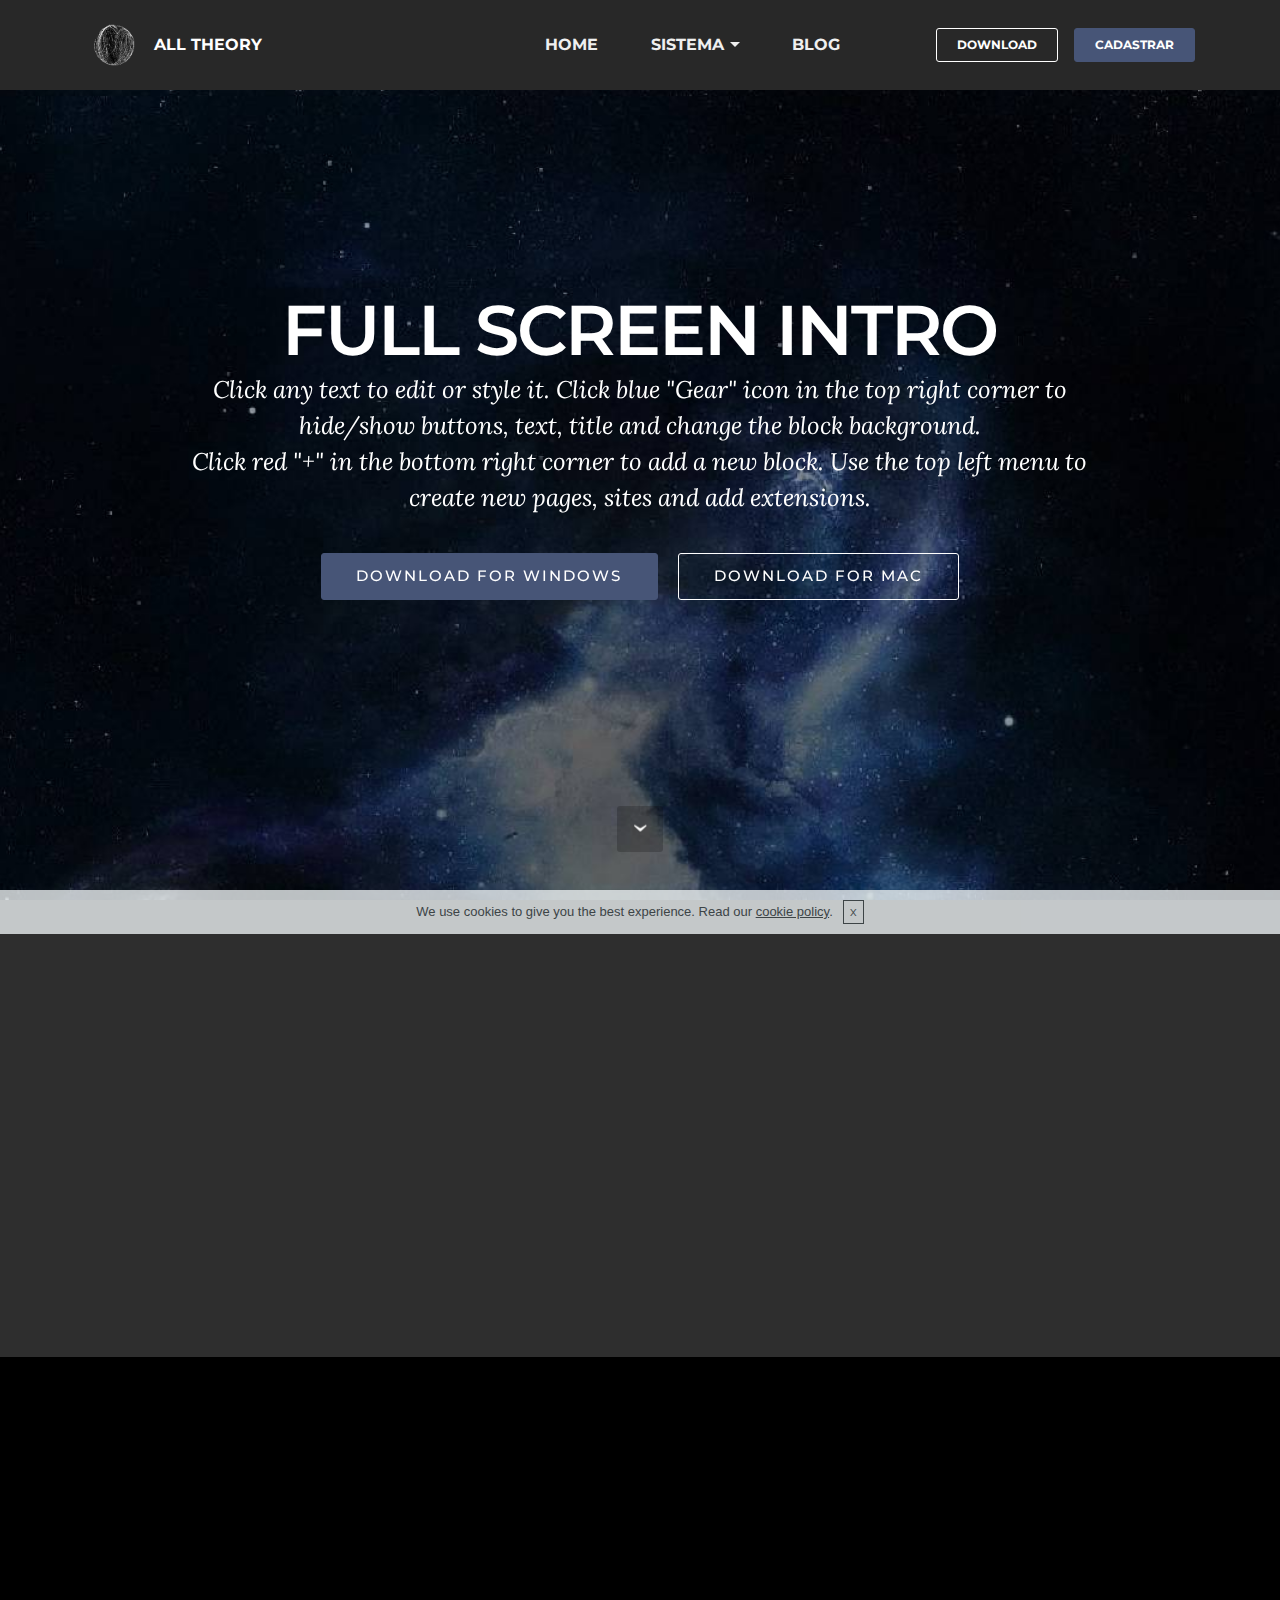
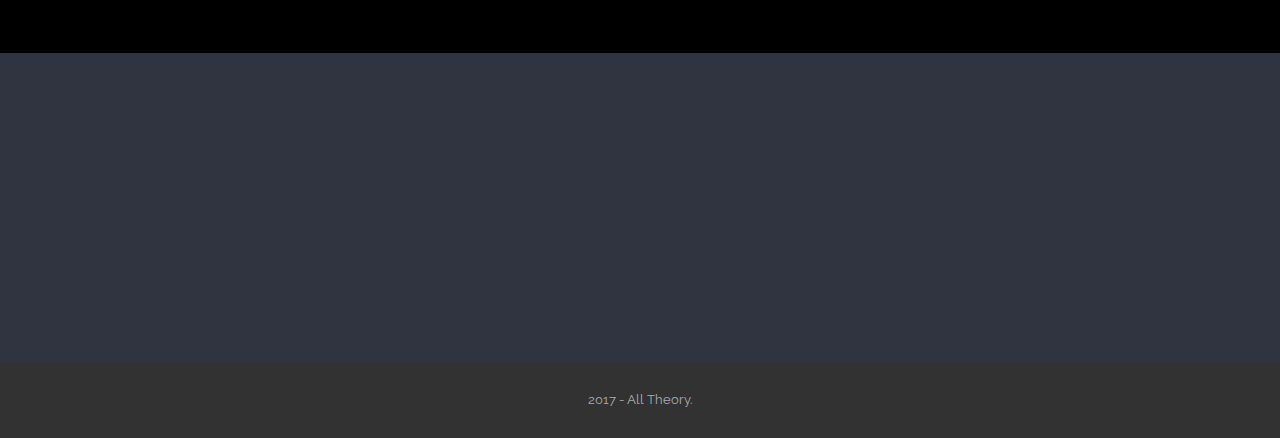
<file: index.html>
<!DOCTYPE html>
<html>
<head>
  <!-- Site made with Mobirise Website Builder v3.12.1, https://mobirise.com -->
  <meta charset="UTF-8">
  <meta http-equiv="X-UA-Compatible" content="IE=edge">
  <meta name="generator" content="Mobirise v3.12.1, mobirise.com">
  <meta name="viewport" content="width=device-width, initial-scale=1">
  <link rel="shortcut icon" href="assets/images/logo-login-145x128.png" type="image/x-icon">
  <meta name="description" content="">
  
  <link rel="stylesheet" href="https://fonts.googleapis.com/css?family=Lora:400,700,400italic,700italic&amp;subset=latin">
  <link rel="stylesheet" href="https://fonts.googleapis.com/css?family=Montserrat:400,700">
  <link rel="stylesheet" href="https://fonts.googleapis.com/css?family=Raleway:100,100i,200,200i,300,300i,400,400i,500,500i,600,600i,700,700i,800,800i,900,900i">
  <link rel="stylesheet" href="assets/bootstrap-material-design-font/css/material.css">
  <link rel="stylesheet" href="assets/tether/tether.min.css">
  <link rel="stylesheet" href="assets/bootstrap/css/bootstrap.min.css">
  <link rel="stylesheet" href="assets/dropdown/css/style.css">
  <link rel="stylesheet" href="assets/animate.css/animate.min.css">
  <link rel="stylesheet" href="assets/socicon/css/styles.css">
  <link rel="stylesheet" href="assets/theme/css/style.css">
  <link rel="stylesheet" href="assets/mobirise/css/mbr-additional.css" type="text/css">
  
  
  
</head>
<body>
<section id="ext_menu-0">

    <nav class="navbar navbar-dropdown navbar-fixed-top">
        <div class="container">

            <div class="mbr-table">
                <div class="mbr-table-cell">

                    <div class="navbar-brand">
                        <a href="index.html" class="navbar-logo"><img src="assets/images/logo-login-145x128.png" alt="Mobirise"></a>
                        <a class="navbar-caption" href="#top">ALL THEORY</a>
                    </div>

                </div>
                <div class="mbr-table-cell">

                    <button class="navbar-toggler pull-xs-right hidden-md-up" type="button" data-toggle="collapse" data-target="#exCollapsingNavbar">
                        <div class="hamburger-icon"></div>
                    </button>

                    <ul class="nav-dropdown collapse pull-xs-right nav navbar-nav navbar-toggleable-sm" id="exCollapsingNavbar"><li class="nav-item"><a class="nav-link link" href="index.html">HOME</a></li><li class="nav-item dropdown"><a class="nav-link link dropdown-toggle" href="empresa" data-toggle="dropdown-submenu" aria-expanded="false">SISTEMA</a><div class="dropdown-menu"><a class="dropdown-item" href="http://alltheory2.esy.es/universo/universo-login/universo.html">Universo<br><br></a><a class="dropdown-item" href="#">Timeline</a></div></li><li class="nav-item"><a class="nav-link link" href="http://alltheoryx.esy.es">BLOG</a></li><li class="nav-item"><a class="nav-link link" href="#bottom"></a></li><li class="nav-item nav-btn"><a class="nav-link btn btn-white btn-white-outline" href="download">DOWNLOAD</a></li><li class="nav-item nav-btn"><a class="nav-link btn btn-primary" href="http://alltheoryx.esy.es">CADASTRAR</a></li></ul>
                    <button hidden="" class="navbar-toggler navbar-close" type="button" data-toggle="collapse" data-target="#exCollapsingNavbar">
                        <div class="close-icon"></div>
                    </button>

                </div>
            </div>

        </div>
    </nav>

</section>

<section class="engine"><a rel="external" href="https://mobirise.com">Mobirise</a></section><section class="mbr-section mbr-section-hero mbr-section-full mbr-parallax-background mbr-section-with-arrow mbr-after-navbar" id="header1-o" style="background-image: url(assets/images/space3-2000x750.jpg);">

    

    <div class="mbr-table-cell">

        <div class="container">
            <div class="row">
                <div class="mbr-section col-md-10 col-md-offset-1 text-xs-center">

                    <h1 class="mbr-section-title display-1">FULL SCREEN INTRO</h1>
                    <p class="mbr-section-lead lead">Click any text to edit or style it. Click blue "Gear" icon in the top right corner to hide/show buttons, text, title and change the block background. <br> Click red "+" in the bottom right corner to add a new block. Use the top left menu to create new pages, sites and add extensions.</p>
                    <div class="mbr-section-btn"><a class="btn btn-lg btn-primary" href="https://mobirise.com">DOWNLOAD FOR WINDOWS</a> <a class="btn btn-lg btn-white btn-white-outline" href="https://mobirise.com">DOWNLOAD FOR MAC</a></div>
                </div>
            </div>
        </div>
    </div>

    <div class="mbr-arrow mbr-arrow-floating" aria-hidden="true"><a href="#form2-a"><i class="mbr-arrow-icon"></i></a></div>

</section>

<section class="mbr-section" id="form2-a" style="background-color: rgb(46, 46, 46); padding-top: 120px; padding-bottom: 120px;">
        <div class="mbr-section mbr-section__container mbr-section__container--middle">
        <div class="container">
            <div class="row">
                <div class="col-xs-12 text-xs-center">
                    <h3 class="mbr-section-title display-2">CADASTRE SE</h3>
                    <small class="mbr-section-subtitle">Receba informções de como funciona o sistema</small>
                </div>
            </div>
        </div>
    </div>
    <div class="mbr-section mbr-section-nopadding">
        <div class="container">
            <div class="row">
                <div class="col-xs-12 col-lg-10 col-lg-offset-1" data-form-type="formoid">
                    <div data-form-alert="true"><div hidden="" data-form-alert-success="true">Enviado com Sucesso!</div></div>
                    <form class="mbr-form" action="https://mobirise.com/" method="post" data-form-title="CADASTRE SE">
                        <input type="hidden" value="iI0X044/GaxVwDnsTZjLmD+mrw1alJf/WjW1SwzqdRYm54LyXijxD0kn61nsoUV2TqEdi3hqWZCuWQregao0wnxzVqOTIJhagSoiFE7bQ514p9nOP6q13zNCq7Kj884e" data-form-email="true">
                        <div class="mbr-subscribe mbr-subscribe-dark input-group">
                            <input type="email" class="form-control" name="email" required="" data-form-field="Email" placeholder="Informe seu email ..." id="form2-a-email">
                            <span class="input-group-btn"><button type="submit" class="btn btn-primary">Enviar</button></span>
                        </div>
                    </form>
                </div>
            </div>
        </div>
    </div>
</section>

<section class="mbr-section mbr-section-md-padding mbr-footer footer1" id="contacts1-b" style="background-color: rgb(0, 0, 0); padding-top: 90px; padding-bottom: 90px;">
    
    <div class="container">
        <div class="row">
            <div class="mbr-footer-content col-xs-12 col-md-3">
                <div><a href="#top"><img src="assets/images/logo-login-128x112.png"></a></div>
            </div>
            <div class="mbr-footer-content col-xs-12 col-md-3">
                <p><font color="#7c7c7c" face="Montserrat, sans-serif" size="3"><span style="letter-spacing: -1px; line-height: 20px;"><strong>Suporte</strong></span></font><br>contato@alltheory.com.br</p>
            </div>
            <div class="mbr-footer-content col-xs-12 col-md-3">
                <p><font color="#7c7c7c" face="Montserrat, sans-serif" size="3"><span style="letter-spacing: -1px; line-height: 20px;"><strong>Cadastro</strong></span></font><br>contato@webforsite.com.br<br><br><br></p>
            </div>
            <div class="mbr-footer-content col-xs-12 col-md-3">
                <p></p><p><strong>Links</strong><br>
<a href="http://alltheory2.esy.es/universo/universo-logn/universo.html">O Universo</a><a class="text-primary" href="https://mobirise.com/"></a><br>
<a href="http://alltheory.com.br/atividade">Atividade</a><a class="text-primary" href="https://mobirise.com/mobirise-free-win.zip"></a><br>
<a href="http://mytheoryx.tumblr.com">MyTheoryx Blog</a><a class="text-primary" href="https://mobirise.com/mobirise-free-mac.zip"></a></p><p></p>
            </div>

        </div>
    </div>
</section>

<section class="mbr-section mbr-section-md-padding" id="social-buttons2-m" style="background-color: rgb(48, 52, 64); padding-top: 90px; padding-bottom: 90px;">
    
    <div class="container">
        <div class="row">
            <div class="col-md-8 col-md-offset-2 text-xs-center">
                <h3 class="mbr-section-title display-2">SIGA NOS</h3>
                <div><a class="btn btn-social" title="Twitter" target="_blank" href="https://twitter.com/mobirise"><i class="socicon socicon-twitter"></i></a> <a class="btn btn-social" title="Facebook" target="_blank" href="https://www.facebook.com/pages/Mobirise/1616226671953247"><i class="socicon socicon-facebook"></i></a> <a class="btn btn-social" title="Google+" target="_blank" href="https://plus.google.com/u/0/+Mobirise/posts"><i class="socicon socicon-googleplus"></i></a> <a class="btn btn-social" title="YouTube" target="_blank" href="https://www.youtube.com/channel/UCt_tncVAetpK5JeM8L-8jyw"><i class="socicon socicon-youtube"></i></a>  <a class="btn btn-social" title="Pinterest" target="_blank" href="https://www.pinterest.com/mobirise/"><i class="socicon socicon-pinterest"></i></a> <a class="btn btn-social" title="Tumblr" target="_blank" href="http://mobirise.tumblr.com/"><i class="socicon socicon-tumblr"></i></a>    </div>
            </div>
        </div>
    </div>
</section>

<footer class="mbr-small-footer mbr-section mbr-section-nopadding" id="footer1-4" style="background-color: rgb(50, 50, 50); padding-top: 1.75rem; padding-bottom: 1.75rem;">
    
    <div class="container">
        <p class="text-xs-center">2017 - All Theory.</p>
    </div>
</footer>


  <script src="assets/web/assets/jquery/jquery.min.js"></script>
  <script src="assets/tether/tether.min.js"></script>
  <script src="assets/bootstrap/js/bootstrap.min.js"></script>
  <script src="assets/smooth-scroll/smooth-scroll.js"></script>
  <script src="assets/cookies-alert-plugin/cookies-alert-core.js"></script>
  <script src="assets/cookies-alert-plugin/cookies-alert-script.js"></script>
  <script src="assets/dropdown/js/script.min.js"></script>
  <script src="assets/touch-swipe/jquery.touch-swipe.min.js"></script>
  <script src="assets/viewport-checker/jquery.viewportchecker.js"></script>
  <script src="assets/jarallax/jarallax.js"></script>
  <script src="assets/theme/js/script.js"></script>
  <script src="assets/formoid/formoid.min.js"></script>
  
  
  <input name="animation" type="hidden">
   <div id="scrollToTop" class="scrollToTop mbr-arrow-up"><a style="text-align: center;"><i class="mbr-arrow-up-icon"></i></a></div>
  <input name="cookieData" type="hidden" data-cookie-text="We use cookies to give you the best experience. Read our <a href='privacy.html'>cookie policy</a>.">
  </body>
</html>
</file>
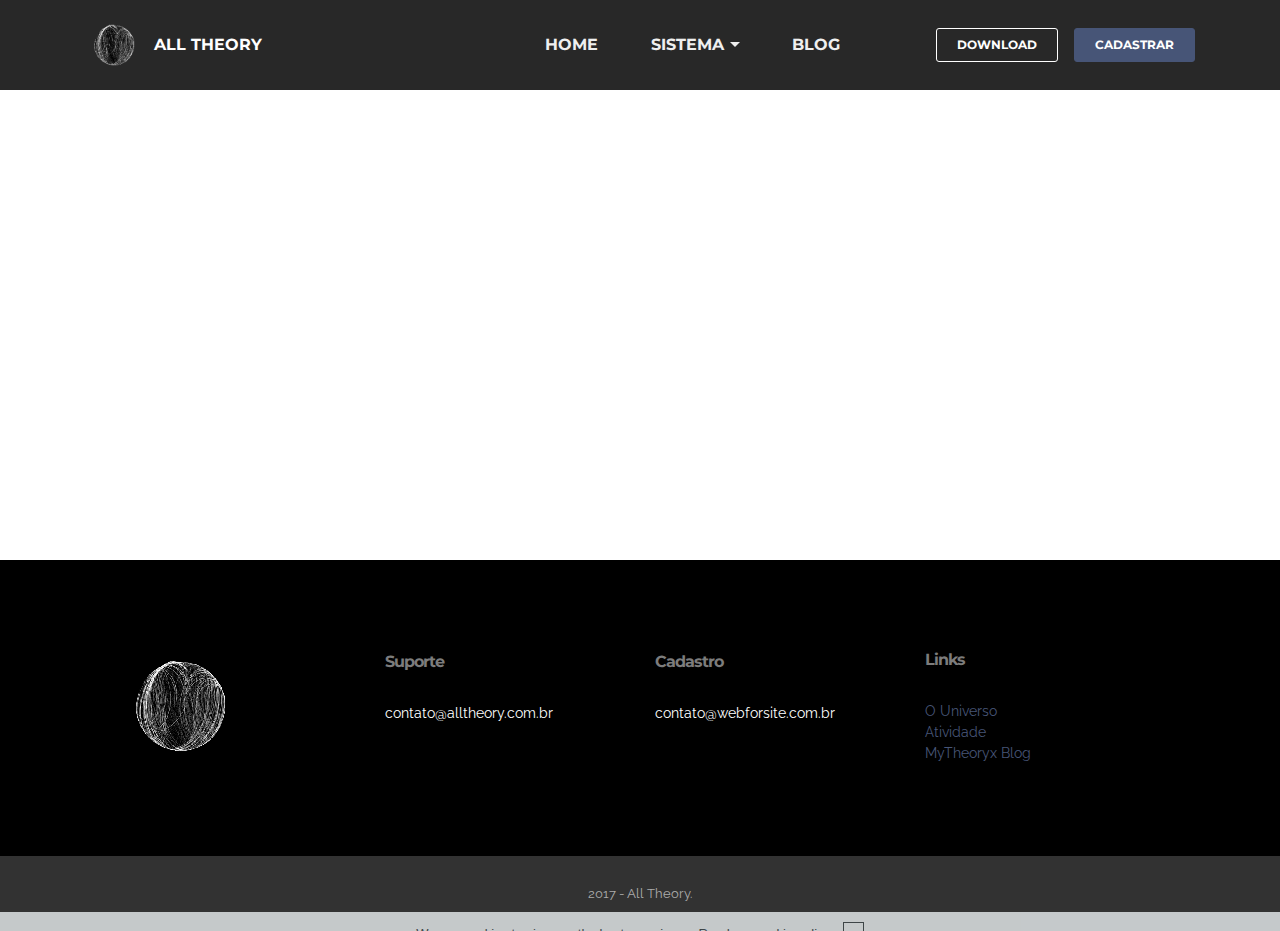
<file: download.html>
<!DOCTYPE html>
<html>
<head>
  <!-- Site made with Mobirise Website Builder v3.12.1, https://mobirise.com -->
  <meta charset="UTF-8">
  <meta http-equiv="X-UA-Compatible" content="IE=edge">
  <meta name="generator" content="Mobirise v3.12.1, mobirise.com">
  <meta name="viewport" content="width=device-width, initial-scale=1">
  <link rel="shortcut icon" href="assets/images/logo-login-145x128.png" type="image/x-icon">
  <meta name="description" content="download">
  <title>dowload</title>
  <link rel="stylesheet" href="https://fonts.googleapis.com/css?family=Lora:400,700,400italic,700italic&amp;subset=latin">
  <link rel="stylesheet" href="https://fonts.googleapis.com/css?family=Montserrat:400,700">
  <link rel="stylesheet" href="https://fonts.googleapis.com/css?family=Raleway:100,100i,200,200i,300,300i,400,400i,500,500i,600,600i,700,700i,800,800i,900,900i">
  <link rel="stylesheet" href="assets/bootstrap-material-design-font/css/material.css">
  <link rel="stylesheet" href="assets/tether/tether.min.css">
  <link rel="stylesheet" href="assets/bootstrap/css/bootstrap.min.css">
  <link rel="stylesheet" href="assets/dropdown/css/style.css">
  <link rel="stylesheet" href="assets/animate.css/animate.min.css">
  <link rel="stylesheet" href="assets/theme/css/style.css">
  <link rel="stylesheet" href="assets/mobirise/css/mbr-additional.css" type="text/css">
  
  
  
</head>
<body>
<section id="ext_menu-f">

    <nav class="navbar navbar-dropdown navbar-fixed-top">
        <div class="container">

            <div class="mbr-table">
                <div class="mbr-table-cell">

                    <div class="navbar-brand">
                        <a href="index.html" class="navbar-logo"><img src="assets/images/logo-login-145x128.png" alt="Mobirise"></a>
                        <a class="navbar-caption" href="#top">ALL THEORY</a>
                    </div>

                </div>
                <div class="mbr-table-cell">

                    <button class="navbar-toggler pull-xs-right hidden-md-up" type="button" data-toggle="collapse" data-target="#exCollapsingNavbar">
                        <div class="hamburger-icon"></div>
                    </button>

                    <ul class="nav-dropdown collapse pull-xs-right nav navbar-nav navbar-toggleable-sm" id="exCollapsingNavbar"><li class="nav-item"><a class="nav-link link" href="index.html">HOME</a></li><li class="nav-item dropdown"><a class="nav-link link dropdown-toggle" href="empresa" data-toggle="dropdown-submenu" aria-expanded="false">SISTEMA</a><div class="dropdown-menu"><a class="dropdown-item" href="http://alltheory2.esy.es/universo/universo-login/universo.html">Universo<br><br></a><a class="dropdown-item" href="#">Timeline</a></div></li><li class="nav-item"><a class="nav-link link" href="http://alltheoryx.esy.es">BLOG</a></li><li class="nav-item"><a class="nav-link link" href="#bottom"></a></li><li class="nav-item nav-btn"><a class="nav-link btn btn-white btn-white-outline" href="download">DOWNLOAD</a></li><li class="nav-item nav-btn"><a class="nav-link btn btn-primary" href="http://alltheoryx.esy.es">CADASTRAR</a></li></ul>
                    <button hidden="" class="navbar-toggler navbar-close" type="button" data-toggle="collapse" data-target="#exCollapsingNavbar">
                        <div class="close-icon"></div>
                    </button>

                </div>
            </div>

        </div>
    </nav>

</section>

<section class="engine"><a rel="external" href="https://mobirise.com">Mobirise Website Builder</a></section><section class="mbr-section mbr-section__container mbr-after-navbar" id="map2-i" style="background-color: rgb(255, 255, 255); padding-top: 80px; padding-bottom: 80px;">
    <div class="container">
        <div class="row">
            <div class="col-xs-12">
                <div class="mbr-map"><iframe frameborder="0" style="border:0" src="https://www.google.com/maps/embed/v1/place?key=AIzaSyA0Dx_boXQiwvdz8sJHoYeZNVTdoWONYkU&amp;q=place_id:ChIJn6wOs6lZwokRLKy1iqRcoKw" allowfullscreen=""></iframe></div>
            </div>
        </div>
    </div>
</section>

<section class="mbr-section mbr-section-md-padding mbr-footer footer1" id="contacts1-g" style="background-color: rgb(0, 0, 0); padding-top: 90px; padding-bottom: 90px;">
    
    <div class="container">
        <div class="row">
            <div class="mbr-footer-content col-xs-12 col-md-3">
                <div><a href="#top"><img src="assets/images/logo-login-128x112.png"></a></div>
            </div>
            <div class="mbr-footer-content col-xs-12 col-md-3">
                <p><font color="#7c7c7c" face="Montserrat, sans-serif" size="3"><span style="letter-spacing: -1px; line-height: 20px;"><strong>Suporte</strong></span></font><br>contato@alltheory.com.br</p>
            </div>
            <div class="mbr-footer-content col-xs-12 col-md-3">
                <p><font color="#7c7c7c" face="Montserrat, sans-serif" size="3"><span style="letter-spacing: -1px; line-height: 20px;"><strong>Cadastro</strong></span></font><br>contato@webforsite.com.br<br><br><br></p>
            </div>
            <div class="mbr-footer-content col-xs-12 col-md-3">
                <p></p><p><strong>Links</strong><br>
<a href="http://alltheory2.esy.es/universo/universo-logn/universo.html">O Universo</a><a class="text-primary" href="https://mobirise.com/"></a><br>
<a href="http://alltheory.com.br/atividade">Atividade</a><a class="text-primary" href="https://mobirise.com/mobirise-free-win.zip"></a><br>
<a href="http://mytheoryx.tumblr.com">MyTheoryx Blog</a><a class="text-primary" href="https://mobirise.com/mobirise-free-mac.zip"></a></p><p></p>
            </div>

        </div>
    </div>
</section>

<footer class="mbr-small-footer mbr-section mbr-section-nopadding" id="footer1-h" style="background-color: rgb(50, 50, 50); padding-top: 1.75rem; padding-bottom: 1.75rem;">
    
    <div class="container">
        <p class="text-xs-center">2017 - All Theory.</p>
    </div>
</footer>


  <script src="assets/web/assets/jquery/jquery.min.js"></script>
  <script src="assets/tether/tether.min.js"></script>
  <script src="assets/bootstrap/js/bootstrap.min.js"></script>
  <script src="assets/smooth-scroll/smooth-scroll.js"></script>
  <script src="assets/cookies-alert-plugin/cookies-alert-core.js"></script>
  <script src="assets/cookies-alert-plugin/cookies-alert-script.js"></script>
  <script src="assets/dropdown/js/script.min.js"></script>
  <script src="assets/touch-swipe/jquery.touch-swipe.min.js"></script>
  <script src="assets/viewport-checker/jquery.viewportchecker.js"></script>
  <script src="assets/theme/js/script.js"></script>
  
  
  <input name="animation" type="hidden">
   <div id="scrollToTop" class="scrollToTop mbr-arrow-up"><a style="text-align: center;"><i class="mbr-arrow-up-icon"></i></a></div>
  <input name="cookieData" type="hidden" data-cookie-text="We use cookies to give you the best experience. Read our <a href='privacy.html'>cookie policy</a>.">
  </body>
</html>
</file>
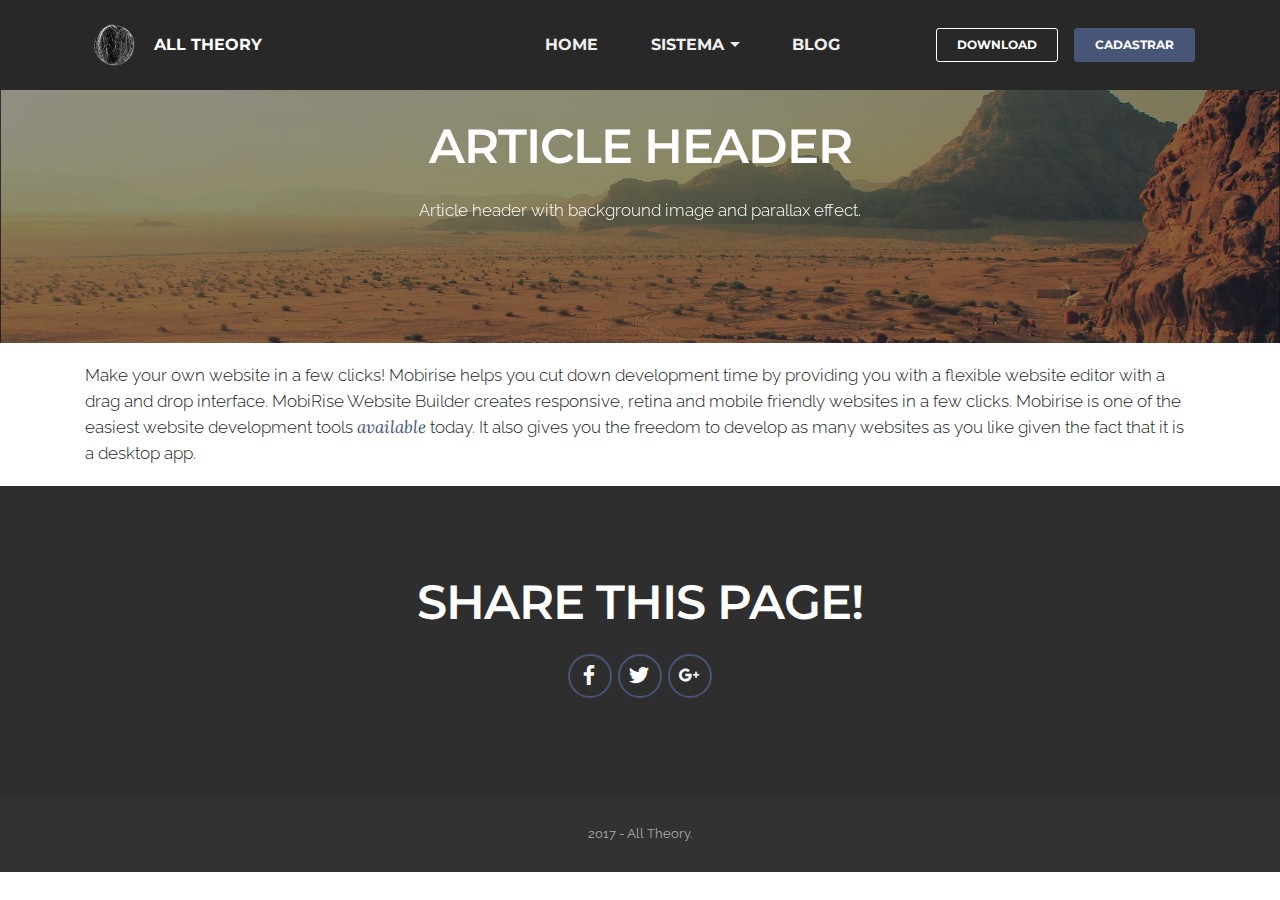
<file: empresa.html>
<!DOCTYPE html>
<html>
<head>
  <!-- Site made with Mobirise Website Builder v3.12.1, https://mobirise.com -->
  <meta charset="UTF-8">
  <meta http-equiv="X-UA-Compatible" content="IE=edge">
  <meta name="generator" content="Mobirise v3.12.1, mobirise.com">
  <meta name="viewport" content="width=device-width, initial-scale=1">
  <link rel="shortcut icon" href="assets/images/logo-login-145x128.png" type="image/x-icon">
  <meta name="description" content="empresa x">
  <title>empresa</title>
  <link rel="stylesheet" href="https://fonts.googleapis.com/css?family=Lora:400,700,400italic,700italic&amp;subset=latin">
  <link rel="stylesheet" href="https://fonts.googleapis.com/css?family=Montserrat:400,700">
  <link rel="stylesheet" href="https://fonts.googleapis.com/css?family=Raleway:100,100i,200,200i,300,300i,400,400i,500,500i,600,600i,700,700i,800,800i,900,900i">
  <link rel="stylesheet" href="assets/bootstrap-material-design-font/css/material.css">
  <link rel="stylesheet" href="assets/tether/tether.min.css">
  <link rel="stylesheet" href="assets/bootstrap/css/bootstrap.min.css">
  <link rel="stylesheet" href="assets/dropdown/css/style.css">
  <link rel="stylesheet" href="assets/animate.css/animate.min.css">
  <link rel="stylesheet" href="assets/socicon/css/styles.css">
  <link rel="stylesheet" href="assets/theme/css/style.css">
  <link rel="stylesheet" href="assets/mobirise/css/mbr-additional.css" type="text/css">
  
  
  
</head>
<body>
<section id="ext_menu-5">

    <nav class="navbar navbar-dropdown navbar-fixed-top">
        <div class="container">

            <div class="mbr-table">
                <div class="mbr-table-cell">

                    <div class="navbar-brand">
                        <a href="index.html" class="navbar-logo"><img src="assets/images/logo-login-145x128.png" alt="Mobirise"></a>
                        <a class="navbar-caption" href="#top">ALL THEORY</a>
                    </div>

                </div>
                <div class="mbr-table-cell">

                    <button class="navbar-toggler pull-xs-right hidden-md-up" type="button" data-toggle="collapse" data-target="#exCollapsingNavbar">
                        <div class="hamburger-icon"></div>
                    </button>

                    <ul class="nav-dropdown collapse pull-xs-right nav navbar-nav navbar-toggleable-sm" id="exCollapsingNavbar"><li class="nav-item"><a class="nav-link link" href="index.html">HOME</a></li><li class="nav-item dropdown"><a class="nav-link link dropdown-toggle" href="empresa" data-toggle="dropdown-submenu" aria-expanded="false">SISTEMA</a><div class="dropdown-menu"><a class="dropdown-item" href="http://alltheory2.esy.es/universo/universo-login/universo.html">Universo<br><br></a><a class="dropdown-item" href="#">Timeline</a></div></li><li class="nav-item"><a class="nav-link link" href="http://alltheoryx.esy.es">BLOG</a></li><li class="nav-item"><a class="nav-link link" href="#bottom"></a></li><li class="nav-item nav-btn"><a class="nav-link btn btn-white btn-white-outline" href="download">DOWNLOAD</a></li><li class="nav-item nav-btn"><a class="nav-link btn btn-primary" href="http://alltheoryx.esy.es">CADASTRAR</a></li></ul>
                    <button hidden="" class="navbar-toggler navbar-close" type="button" data-toggle="collapse" data-target="#exCollapsingNavbar">
                        <div class="close-icon"></div>
                    </button>

                </div>
            </div>

        </div>
    </nav>

</section>

<section class="engine"><a rel="external" href="https://mobirise.com">mobirise.com</a></section><section class="mbr-section article mbr-parallax-background mbr-after-navbar" id="msg-box8-9" style="background-image: url(assets/images/desert.jpg); padding-top: 120px; padding-bottom: 120px;">

    <div class="mbr-overlay" style="opacity: 0.5; background-color: rgb(34, 34, 34);">
    </div>
    <div class="container">
        <div class="row">
            <div class="col-md-8 col-md-offset-2 text-xs-center">
                <h3 class="mbr-section-title display-2">ARTICLE HEADER</h3>
                <div class="lead"><p>Article header with background image and parallax effect.</p></div>
                
            </div>
        </div>
    </div>

</section>

<section class="mbr-section article mbr-section__container" id="content1-7" style="background-color: rgb(255, 255, 255); padding-top: 20px; padding-bottom: 20px;">

    <div class="container">
        <div class="row">
            <div class="col-xs-12 lead"><p>Make your own website in a few clicks! Mobirise helps you cut down development time by providing you with a flexible website editor with a drag and drop interface. MobiRise Website Builder creates responsive, retina and mobile friendly websites in a few clicks. Mobirise is one of the easiest website development tools <a href="http://google.com/">available</a> today. It also gives you the freedom to develop as many websites as you like given the fact that it is a desktop app.</p></div>
        </div>
    </div>

</section>

<section class="mbr-section mbr-section-md-padding" id="social-buttons3-8" style="background-color: rgb(46, 46, 46); padding-top: 90px; padding-bottom: 90px;">
    
    <div class="container">
        <div class="row">
            <div class="col-md-8 col-md-offset-2 text-xs-center">
                <h3 class="mbr-section-title display-2">SHARE THIS PAGE!</h3>
                <div>

                  <div class="mbr-social-likes" data-counters="false">
                    <span class="btn btn-social facebook" title="Share link on Facebook">
                        <i class="socicon socicon-facebook"></i>
                    </span>
                    <span class="btn btn-social twitter" title="Share link on Twitter">
                        <i class="socicon socicon-twitter"></i>
                    </span>
                    <span class="btn btn-social plusone" title="Share link on Google+">
                        <i class="socicon socicon-googleplus"></i>
                    </span>
                    
                    
                  </div>

                </div>
            </div>
        </div>
    </div>
</section>

<footer class="mbr-small-footer mbr-section mbr-section-nopadding" id="footer1-6" style="background-color: rgb(50, 50, 50); padding-top: 1.75rem; padding-bottom: 1.75rem;">
    
    <div class="container">
        <p class="text-xs-center">2017 - All Theory.</p>
    </div>
</footer>


  <script src="assets/web/assets/jquery/jquery.min.js"></script>
  <script src="assets/tether/tether.min.js"></script>
  <script src="assets/bootstrap/js/bootstrap.min.js"></script>
  <script src="assets/smooth-scroll/smooth-scroll.js"></script>
  <script src="assets/cookies-alert-plugin/cookies-alert-core.js"></script>
  <script src="assets/cookies-alert-plugin/cookies-alert-script.js"></script>
  <script src="assets/dropdown/js/script.min.js"></script>
  <script src="assets/touch-swipe/jquery.touch-swipe.min.js"></script>
  <script src="assets/viewport-checker/jquery.viewportchecker.js"></script>
  <script src="assets/jarallax/jarallax.js"></script>
  <script src="assets/social-likes/social-likes.js"></script>
  <script src="assets/theme/js/script.js"></script>
  
  
  <input name="animation" type="hidden">
   <div id="scrollToTop" class="scrollToTop mbr-arrow-up"><a style="text-align: center;"><i class="mbr-arrow-up-icon"></i></a></div>
  <input name="cookieData" type="hidden" data-cookie-text="We use cookies to give you the best experience. Read our <a href='privacy.html'>cookie policy</a>.">
  </body>
</html>
</file>
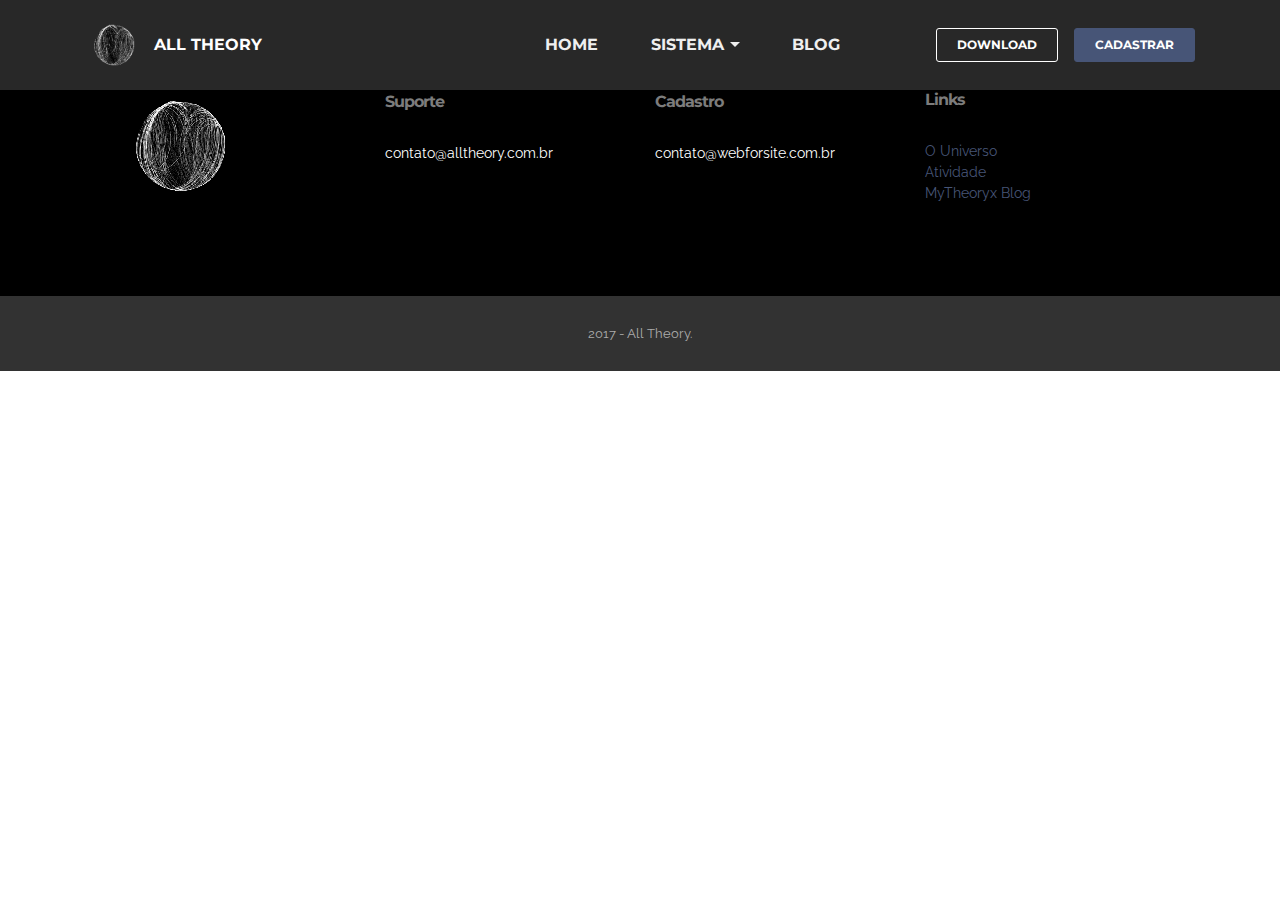
<file: universo.html>
<!DOCTYPE html>
<html>
<head>
  <!-- Site made with Mobirise Website Builder v3.12.1, https://mobirise.com -->
  <meta charset="UTF-8">
  <meta http-equiv="X-UA-Compatible" content="IE=edge">
  <meta name="generator" content="Mobirise v3.12.1, mobirise.com">
  <meta name="viewport" content="width=device-width, initial-scale=1">
  <link rel="shortcut icon" href="assets/images/logo-login-145x128.png" type="image/x-icon">
  <meta name="description" content="All Theory">
  <title>Universo</title>
  <link rel="stylesheet" href="https://fonts.googleapis.com/css?family=Lora:400,700,400italic,700italic&amp;subset=latin">
  <link rel="stylesheet" href="https://fonts.googleapis.com/css?family=Montserrat:400,700">
  <link rel="stylesheet" href="https://fonts.googleapis.com/css?family=Raleway:100,100i,200,200i,300,300i,400,400i,500,500i,600,600i,700,700i,800,800i,900,900i">
  <link rel="stylesheet" href="assets/bootstrap-material-design-font/css/material.css">
  <link rel="stylesheet" href="assets/tether/tether.min.css">
  <link rel="stylesheet" href="assets/bootstrap/css/bootstrap.min.css">
  <link rel="stylesheet" href="assets/dropdown/css/style.css">
  <link rel="stylesheet" href="assets/animate.css/animate.min.css">
  <link rel="stylesheet" href="assets/theme/css/style.css">
  <link rel="stylesheet" href="assets/mobirise/css/mbr-additional.css" type="text/css">
  
  
  
</head>
<body>
<section id="ext_menu-c">

    <nav class="navbar navbar-dropdown navbar-fixed-top">
        <div class="container">

            <div class="mbr-table">
                <div class="mbr-table-cell">

                    <div class="navbar-brand">
                        <a href="index.html" class="navbar-logo"><img src="assets/images/logo-login-145x128.png" alt="Mobirise"></a>
                        <a class="navbar-caption" href="#top">ALL THEORY</a>
                    </div>

                </div>
                <div class="mbr-table-cell">

                    <button class="navbar-toggler pull-xs-right hidden-md-up" type="button" data-toggle="collapse" data-target="#exCollapsingNavbar">
                        <div class="hamburger-icon"></div>
                    </button>

                    <ul class="nav-dropdown collapse pull-xs-right nav navbar-nav navbar-toggleable-sm" id="exCollapsingNavbar"><li class="nav-item"><a class="nav-link link" href="index.html">HOME</a></li><li class="nav-item dropdown"><a class="nav-link link dropdown-toggle" href="empresa" data-toggle="dropdown-submenu" aria-expanded="false">SISTEMA</a><div class="dropdown-menu"><a class="dropdown-item" href="http://alltheory2.esy.es/universo/universo-login/universo.html">Universo<br><br></a><a class="dropdown-item" href="#">Timeline</a></div></li><li class="nav-item"><a class="nav-link link" href="http://alltheoryx.esy.es">BLOG</a></li><li class="nav-item"><a class="nav-link link" href="#bottom"></a></li><li class="nav-item nav-btn"><a class="nav-link btn btn-white btn-white-outline" href="download">DOWNLOAD</a></li><li class="nav-item nav-btn"><a class="nav-link btn btn-primary" href="http://alltheoryx.esy.es">CADASTRAR</a></li></ul>
                    <button hidden="" class="navbar-toggler navbar-close" type="button" data-toggle="collapse" data-target="#exCollapsingNavbar">
                        <div class="close-icon"></div>
                    </button>

                </div>
            </div>

        </div>
    </nav>

</section>

<section class="engine"><a rel="external" href="https://mobirise.com">Mobirise Website Builder</a></section><section class="mbr-section mbr-section-md-padding mbr-footer footer1 mbr-after-navbar" id="contacts1-d" style="background-color: rgb(0, 0, 0); padding-top: 90px; padding-bottom: 90px;">
    
    <div class="container">
        <div class="row">
            <div class="mbr-footer-content col-xs-12 col-md-3">
                <div><a href="#top"><img src="assets/images/logo-login-128x112.png"></a></div>
            </div>
            <div class="mbr-footer-content col-xs-12 col-md-3">
                <p><font color="#7c7c7c" face="Montserrat, sans-serif" size="3"><span style="letter-spacing: -1px; line-height: 20px;"><strong>Suporte</strong></span></font><br>contato@alltheory.com.br</p>
            </div>
            <div class="mbr-footer-content col-xs-12 col-md-3">
                <p><font color="#7c7c7c" face="Montserrat, sans-serif" size="3"><span style="letter-spacing: -1px; line-height: 20px;"><strong>Cadastro</strong></span></font><br>contato@webforsite.com.br<br><br><br></p>
            </div>
            <div class="mbr-footer-content col-xs-12 col-md-3">
                <p></p><p><strong>Links</strong><br>
<a href="http://alltheory2.esy.es/universo/universo-logn/universo.html">O Universo</a><a class="text-primary" href="https://mobirise.com/"></a><br>
<a href="http://alltheory.com.br/atividade">Atividade</a><a class="text-primary" href="https://mobirise.com/mobirise-free-win.zip"></a><br>
<a href="http://mytheoryx.tumblr.com">MyTheoryx Blog</a><a class="text-primary" href="https://mobirise.com/mobirise-free-mac.zip"></a></p><p></p>
            </div>

        </div>
    </div>
</section>

<footer class="mbr-small-footer mbr-section mbr-section-nopadding" id="footer1-e" style="background-color: rgb(50, 50, 50); padding-top: 1.75rem; padding-bottom: 1.75rem;">
    
    <div class="container">
        <p class="text-xs-center">2017 - All Theory.</p>
    </div>
</footer>


  <script src="assets/web/assets/jquery/jquery.min.js"></script>
  <script src="assets/tether/tether.min.js"></script>
  <script src="assets/bootstrap/js/bootstrap.min.js"></script>
  <script src="assets/smooth-scroll/smooth-scroll.js"></script>
  <script src="assets/cookies-alert-plugin/cookies-alert-core.js"></script>
  <script src="assets/cookies-alert-plugin/cookies-alert-script.js"></script>
  <script src="assets/dropdown/js/script.min.js"></script>
  <script src="assets/touch-swipe/jquery.touch-swipe.min.js"></script>
  <script src="assets/viewport-checker/jquery.viewportchecker.js"></script>
  <script src="assets/theme/js/script.js"></script>
  
  
  <input name="animation" type="hidden">
   <div id="scrollToTop" class="scrollToTop mbr-arrow-up"><a style="text-align: center;"><i class="mbr-arrow-up-icon"></i></a></div>
  <input name="cookieData" type="hidden" data-cookie-text="We use cookies to give you the best experience. Read our <a href='privacy.html'>cookie policy</a>.">
  </body>
</html>
</file>
<file: assets/bootstrap-material-design-font/css/material.css>
@font-face {
  font-family: 'Material-Design-Icons';
  src: url('../fonts/Material-Design-Icons.eot?3ocs8m');
  src: url('../fonts/Material-Design-Icons.eot?#iefix3ocs8m') format('embedded-opentype'), url('../fonts/Material-Design-Icons.woff?3ocs8m') format('woff'), url('../fonts/Material-Design-Icons.ttf?3ocs8m') format('truetype'), url('../fonts/Material-Design-Icons.svg?3ocs8m#Material-Design-Icons') format('svg');
  font-weight: normal;
  font-style: normal;
}
[class^="mdi-"],
[class*="mdi-"] {
  speak: none;
  display: inline-block;
  font-style: normal;
  font-variant:normal;
  font-weight:normal;
  /*font-size:24px;*/
  line-height:1;
  font-family:'Material-Design-Icons' !important;
  text-rendering: auto;
  
  -webkit-font-smoothing: antialiased;
  -moz-osx-font-smoothing: grayscale;
  -webkit-transform: translate(0, 0);
      -ms-transform: translate(0, 0);
          transform: translate(0, 0);
}
[class^="mdi-"]:before,
[class*="mdi-"]:before {
  display: inline-block;
  speak: none;
  text-decoration: inherit;
}
[class^="mdi-"].pull-left,
[class*="mdi-"].pull-left {
  margin-right: .3em;
}
[class^="mdi-"].pull-right,
[class*="mdi-"].pull-right {
  margin-left: .3em;
}
[class^="mdi-"].mdi-lg:before,
[class*="mdi-"].mdi-lg:before,
[class^="mdi-"].mdi-lg:after,
[class*="mdi-"].mdi-lg:after {
  font-size: 1.33333333em;
  line-height: 0.75em;
  vertical-align: -15%;
}
[class^="mdi-"].mdi-2x:before,
[class*="mdi-"].mdi-2x:before,
[class^="mdi-"].mdi-2x:after,
[class*="mdi-"].mdi-2x:after {
  font-size: 2em;
}
[class^="mdi-"].mdi-3x:before,
[class*="mdi-"].mdi-3x:before,
[class^="mdi-"].mdi-3x:after,
[class*="mdi-"].mdi-3x:after {
  font-size: 3em;
}
[class^="mdi-"].mdi-4x:before,
[class*="mdi-"].mdi-4x:before,
[class^="mdi-"].mdi-4x:after,
[class*="mdi-"].mdi-4x:after {
  font-size: 4em;
}
[class^="mdi-"].mdi-5x:before,
[class*="mdi-"].mdi-5x:before,
[class^="mdi-"].mdi-5x:after,
[class*="mdi-"].mdi-5x:after {
  font-size: 5em;
}
[class^="mdi-device-signal-cellular-"]:after,
[class^="mdi-device-battery-"]:after,
[class^="mdi-device-battery-charging-"]:after,
[class^="mdi-device-signal-cellular-connected-no-internet-"]:after,
[class^="mdi-device-signal-wifi-"]:after,
[class^="mdi-device-signal-wifi-statusbar-not-connected"]:after,
.mdi-device-network-wifi:after {
  opacity: .3;
  position: absolute;
  left: 0;
  top: 0;
  z-index: 1;
  display: inline-block;
  speak: none;
  text-decoration: inherit;
}
[class^="mdi-device-signal-cellular-"]:after {
  content: "\e758";
}
[class^="mdi-device-battery-"]:after {
  content: "\e735";
}
[class^="mdi-device-battery-charging-"]:after {
  content: "\e733";
}
[class^="mdi-device-signal-cellular-connected-no-internet-"]:after {
  content: "\e75d";
}
[class^="mdi-device-signal-wifi-"]:after,
.mdi-device-network-wifi:after {
  content: "\e765";
}
[class^="mdi-device-signal-wifi-statusbasr-not-connected"]:after {
  content: "\e8f7";
}
.mdi-device-signal-cellular-off:after,
.mdi-device-signal-cellular-null:after,
.mdi-device-signal-cellular-no-sim:after,
.mdi-device-signal-wifi-off:after,
.mdi-device-signal-wifi-4-bar:after,
.mdi-device-signal-cellular-4-bar:after,
.mdi-device-battery-alert:after,
.mdi-device-signal-cellular-connected-no-internet-4-bar:after,
.mdi-device-battery-std:after,
.mdi-device-battery-full .mdi-device-battery-unknown:after {
  content: "";
}
.mdi-fw {
  width: 1.28571429em;
  text-align: center;
}
.mdi-ul {
  padding-left: 0;
  margin-left: 2.14285714em;
  list-style-type: none;
}
.mdi-ul > li {
  position: relative;
}
.mdi-li {
  position: absolute;
  left: -2.14285714em;
  width: 2.14285714em;
  top: 0.14285714em;
  text-align: center;
}
.mdi-li.mdi-lg {
  left: -1.85714286em;
}
.mdi-border {
  padding: .2em .25em .15em;
  border: solid 0.08em #eeeeee;
  border-radius: .1em;
}
.mdi-spin {
  -webkit-animation: mdi-spin 2s infinite linear;
  animation: mdi-spin 2s infinite linear;
  -webkit-transform-origin: 50% 50%;
  -ms-transform-origin: 50% 50%;
      transform-origin: 50% 50%;
}
.mdi-pulse {
  -webkit-animation: mdi-spin 1s steps(8) infinite;
  animation: mdi-spin 1s steps(8) infinite;
  -webkit-transform-origin: 50% 50%;
  -ms-transform-origin: 50% 50%;
      transform-origin: 50% 50%;
}
@-webkit-keyframes mdi-spin {
  0% {
    -webkit-transform: rotate(0deg);
    transform: rotate(0deg);
  }
  100% {
    -webkit-transform: rotate(359deg);
    transform: rotate(359deg);
  }
}
@keyframes mdi-spin {
  0% {
    -webkit-transform: rotate(0deg);
    transform: rotate(0deg);
  }
  100% {
    -webkit-transform: rotate(359deg);
    transform: rotate(359deg);
  }
}
.mdi-rotate-90 {
  filter: progid:DXImageTransform.Microsoft.BasicImage(rotation=1);
  -webkit-transform: rotate(90deg);
  -ms-transform: rotate(90deg);
  transform: rotate(90deg);
}
.mdi-rotate-180 {
  filter: progid:DXImageTransform.Microsoft.BasicImage(rotation=2);
  -webkit-transform: rotate(180deg);
  -ms-transform: rotate(180deg);
  transform: rotate(180deg);
}
.mdi-rotate-270 {
  filter: progid:DXImageTransform.Microsoft.BasicImage(rotation=3);
  -webkit-transform: rotate(270deg);
  -ms-transform: rotate(270deg);
  transform: rotate(270deg);
}
.mdi-flip-horizontal {
  filter: progid:DXImageTransform.Microsoft.BasicImage(rotation=0, mirror=1);
  -webkit-transform: scale(-1, 1);
  -ms-transform: scale(-1, 1);
  transform: scale(-1, 1);
}
.mdi-flip-vertical {
  filter: progid:DXImageTransform.Microsoft.BasicImage(rotation=2, mirror=1);
  -webkit-transform: scale(1, -1);
  -ms-transform: scale(1, -1);
  transform: scale(1, -1);
}
:root .mdi-rotate-90,
:root .mdi-rotate-180,
:root .mdi-rotate-270,
:root .mdi-flip-horizontal,
:root .mdi-flip-vertical {
  -webkit-filter: none;
          filter: none;
}
.mdi-stack {
  position: relative;
  display: inline-block;
  width: 2em;
  height: 2em;
  line-height: 2em;
  vertical-align: middle;
}
.mdi-stack-1x,
.mdi-stack-2x {
  position: absolute;
  left: 0;
  width: 100%;
  text-align: center;
}
.mdi-stack-1x {
  line-height: inherit;
}
.mdi-stack-2x {
  font-size: 2em;
}
.mdi-inverse {
  color: #ffffff;
}
/* Start Icons */
.mdi-action-3d-rotation:before {
  content: "\e600";
}
.mdi-action-accessibility:before {
  content: "\e601";
}
.mdi-action-account-balance-wallet:before {
  content: "\e602";
}
.mdi-action-account-balance:before {
  content: "\e603";
}
.mdi-action-account-box:before {
  content: "\e604";
}
.mdi-action-account-child:before {
  content: "\e605";
}
.mdi-action-account-circle:before {
  content: "\e606";
}
.mdi-action-add-shopping-cart:before {
  content: "\e607";
}
.mdi-action-alarm-add:before {
  content: "\e608";
}
.mdi-action-alarm-off:before {
  content: "\e609";
}
.mdi-action-alarm-on:before {
  content: "\e60a";
}
.mdi-action-alarm:before {
  content: "\e60b";
}
.mdi-action-android:before {
  content: "\e60c";
}
.mdi-action-announcement:before {
  content: "\e60d";
}
.mdi-action-aspect-ratio:before {
  content: "\e60e";
}
.mdi-action-assessment:before {
  content: "\e60f";
}
.mdi-action-assignment-ind:before {
  content: "\e610";
}
.mdi-action-assignment-late:before {
  content: "\e611";
}
.mdi-action-assignment-return:before {
  content: "\e612";
}
.mdi-action-assignment-returned:before {
  content: "\e613";
}
.mdi-action-assignment-turned-in:before {
  content: "\e614";
}
.mdi-action-assignment:before {
  content: "\e615";
}
.mdi-action-autorenew:before {
  content: "\e616";
}
.mdi-action-backup:before {
  content: "\e617";
}
.mdi-action-book:before {
  content: "\e618";
}
.mdi-action-bookmark-outline:before {
  content: "\e619";
}
.mdi-action-bookmark:before {
  content: "\e61a";
}
.mdi-action-bug-report:before {
  content: "\e61b";
}
.mdi-action-cached:before {
  content: "\e61c";
}
.mdi-action-check-circle:before {
  content: "\e61d";
}
.mdi-action-class:before {
  content: "\e61e";
}
.mdi-action-credit-card:before {
  content: "\e61f";
}
.mdi-action-dashboard:before {
  content: "\e620";
}
.mdi-action-delete:before {
  content: "\e621";
}
.mdi-action-description:before {
  content: "\e622";
}
.mdi-action-dns:before {
  content: "\e623";
}
.mdi-action-done-all:before {
  content: "\e624";
}
.mdi-action-done:before {
  content: "\e625";
}
.mdi-action-event:before {
  content: "\e626";
}
.mdi-action-exit-to-app:before {
  content: "\e627";
}
.mdi-action-explore:before {
  content: "\e628";
}
.mdi-action-extension:before {
  content: "\e629";
}
.mdi-action-face-unlock:before {
  content: "\e62a";
}
.mdi-action-favorite-outline:before {
  content: "\e62b";
}
.mdi-action-favorite:before {
  content: "\e62c";
}
.mdi-action-find-in-page:before {
  content: "\e62d";
}
.mdi-action-find-replace:before {
  content: "\e62e";
}
.mdi-action-flip-to-back:before {
  content: "\e62f";
}
.mdi-action-flip-to-front:before {
  content: "\e630";
}
.mdi-action-get-app:before {
  content: "\e631";
}
.mdi-action-grade:before {
  content: "\e632";
}
.mdi-action-group-work:before {
  content: "\e633";
}
.mdi-action-help:before {
  content: "\e634";
}
.mdi-action-highlight-remove:before {
  content: "\e635";
}
.mdi-action-history:before {
  content: "\e636";
}
.mdi-action-home:before {
  content: "\e637";
}
.mdi-action-https:before {
  content: "\e638";
}
.mdi-action-info-outline:before {
  content: "\e639";
}
.mdi-action-info:before {
  content: "\e63a";
}
.mdi-action-input:before {
  content: "\e63b";
}
.mdi-action-invert-colors:before {
  content: "\e63c";
}
.mdi-action-label-outline:before {
  content: "\e63d";
}
.mdi-action-label:before {
  content: "\e63e";
}
.mdi-action-language:before {
  content: "\e63f";
}
.mdi-action-launch:before {
  content: "\e640";
}
.mdi-action-list:before {
  content: "\e641";
}
.mdi-action-lock-open:before {
  content: "\e642";
}
.mdi-action-lock-outline:before {
  content: "\e643";
}
.mdi-action-lock:before {
  content: "\e644";
}
.mdi-action-loyalty:before {
  content: "\e645";
}
.mdi-action-markunread-mailbox:before {
  content: "\e646";
}
.mdi-action-note-add:before {
  content: "\e647";
}
.mdi-action-open-in-browser:before {
  content: "\e648";
}
.mdi-action-open-in-new:before {
  content: "\e649";
}
.mdi-action-open-with:before {
  content: "\e64a";
}
.mdi-action-pageview:before {
  content: "\e64b";
}
.mdi-action-payment:before {
  content: "\e64c";
}
.mdi-action-perm-camera-mic:before {
  content: "\e64d";
}
.mdi-action-perm-contact-cal:before {
  content: "\e64e";
}
.mdi-action-perm-data-setting:before {
  content: "\e64f";
}
.mdi-action-perm-device-info:before {
  content: "\e650";
}
.mdi-action-perm-identity:before {
  content: "\e651";
}
.mdi-action-perm-media:before {
  content: "\e652";
}
.mdi-action-perm-phone-msg:before {
  content: "\e653";
}
.mdi-action-perm-scan-wifi:before {
  content: "\e654";
}
.mdi-action-picture-in-picture:before {
  content: "\e655";
}
.mdi-action-polymer:before {
  content: "\e656";
}
.mdi-action-print:before {
  content: "\e657";
}
.mdi-action-query-builder:before {
  content: "\e658";
}
.mdi-action-question-answer:before {
  content: "\e659";
}
.mdi-action-receipt:before {
  content: "\e65a";
}
.mdi-action-redeem:before {
  content: "\e65b";
}
.mdi-action-reorder:before {
  content: "\e65c";
}
.mdi-action-report-problem:before {
  content: "\e65d";
}
.mdi-action-restore:before {
  content: "\e65e";
}
.mdi-action-room:before {
  content: "\e65f";
}
.mdi-action-schedule:before {
  content: "\e660";
}
.mdi-action-search:before {
  content: "\e661";
}
.mdi-action-settings-applications:before {
  content: "\e662";
}
.mdi-action-settings-backup-restore:before {
  content: "\e663";
}
.mdi-action-settings-bluetooth:before {
  content: "\e664";
}
.mdi-action-settings-cell:before {
  content: "\e665";
}
.mdi-action-settings-display:before {
  content: "\e666";
}
.mdi-action-settings-ethernet:before {
  content: "\e667";
}
.mdi-action-settings-input-antenna:before {
  content: "\e668";
}
.mdi-action-settings-input-component:before {
  content: "\e669";
}
.mdi-action-settings-input-composite:before {
  content: "\e66a";
}
.mdi-action-settings-input-hdmi:before {
  content: "\e66b";
}
.mdi-action-settings-input-svideo:before {
  content: "\e66c";
}
.mdi-action-settings-overscan:before {
  content: "\e66d";
}
.mdi-action-settings-phone:before {
  content: "\e66e";
}
.mdi-action-settings-power:before {
  content: "\e66f";
}
.mdi-action-settings-remote:before {
  content: "\e670";
}
.mdi-action-settings-voice:before {
  content: "\e671";
}
.mdi-action-settings:before {
  content: "\e672";
}
.mdi-action-shop-two:before {
  content: "\e673";
}
.mdi-action-shop:before {
  content: "\e674";
}
.mdi-action-shopping-basket:before {
  content: "\e675";
}
.mdi-action-shopping-cart:before {
  content: "\e676";
}
.mdi-action-speaker-notes:before {
  content: "\e677";
}
.mdi-action-spellcheck:before {
  content: "\e678";
}
.mdi-action-star-rate:before {
  content: "\e679";
}
.mdi-action-stars:before {
  content: "\e67a";
}
.mdi-action-store:before {
  content: "\e67b";
}
.mdi-action-subject:before {
  content: "\e67c";
}
.mdi-action-supervisor-account:before {
  content: "\e67d";
}
.mdi-action-swap-horiz:before {
  content: "\e67e";
}
.mdi-action-swap-vert-circle:before {
  content: "\e67f";
}
.mdi-action-swap-vert:before {
  content: "\e680";
}
.mdi-action-system-update-tv:before {
  content: "\e681";
}
.mdi-action-tab-unselected:before {
  content: "\e682";
}
.mdi-action-tab:before {
  content: "\e683";
}
.mdi-action-theaters:before {
  content: "\e684";
}
.mdi-action-thumb-down:before {
  content: "\e685";
}
.mdi-action-thumb-up:before {
  content: "\e686";
}
.mdi-action-thumbs-up-down:before {
  content: "\e687";
}
.mdi-action-toc:before {
  content: "\e688";
}
.mdi-action-today:before {
  content: "\e689";
}
.mdi-action-track-changes:before {
  content: "\e68a";
}
.mdi-action-translate:before {
  content: "\e68b";
}
.mdi-action-trending-down:before {
  content: "\e68c";
}
.mdi-action-trending-neutral:before {
  content: "\e68d";
}
.mdi-action-trending-up:before {
  content: "\e68e";
}
.mdi-action-turned-in-not:before {
  content: "\e68f";
}
.mdi-action-turned-in:before {
  content: "\e690";
}
.mdi-action-verified-user:before {
  content: "\e691";
}
.mdi-action-view-agenda:before {
  content: "\e692";
}
.mdi-action-view-array:before {
  content: "\e693";
}
.mdi-action-view-carousel:before {
  content: "\e694";
}
.mdi-action-view-column:before {
  content: "\e695";
}
.mdi-action-view-day:before {
  content: "\e696";
}
.mdi-action-view-headline:before {
  content: "\e697";
}
.mdi-action-view-list:before {
  content: "\e698";
}
.mdi-action-view-module:before {
  content: "\e699";
}
.mdi-action-view-quilt:before {
  content: "\e69a";
}
.mdi-action-view-stream:before {
  content: "\e69b";
}
.mdi-action-view-week:before {
  content: "\e69c";
}
.mdi-action-visibility-off:before {
  content: "\e69d";
}
.mdi-action-visibility:before {
  content: "\e69e";
}
.mdi-action-wallet-giftcard:before {
  content: "\e69f";
}
.mdi-action-wallet-membership:before {
  content: "\e6a0";
}
.mdi-action-wallet-travel:before {
  content: "\e6a1";
}
.mdi-action-work:before {
  content: "\e6a2";
}
.mdi-alert-error:before {
  content: "\e6a3";
}
.mdi-alert-warning:before {
  content: "\e6a4";
}
.mdi-av-album:before {
  content: "\e6a5";
}
.mdi-av-closed-caption:before {
  content: "\e6a6";
}
.mdi-av-equalizer:before {
  content: "\e6a7";
}
.mdi-av-explicit:before {
  content: "\e6a8";
}
.mdi-av-fast-forward:before {
  content: "\e6a9";
}
.mdi-av-fast-rewind:before {
  content: "\e6aa";
}
.mdi-av-games:before {
  content: "\e6ab";
}
.mdi-av-hearing:before {
  content: "\e6ac";
}
.mdi-av-high-quality:before {
  content: "\e6ad";
}
.mdi-av-loop:before {
  content: "\e6ae";
}
.mdi-av-mic-none:before {
  content: "\e6af";
}
.mdi-av-mic-off:before {
  content: "\e6b0";
}
.mdi-av-mic:before {
  content: "\e6b1";
}
.mdi-av-movie:before {
  content: "\e6b2";
}
.mdi-av-my-library-add:before {
  content: "\e6b3";
}
.mdi-av-my-library-books:before {
  content: "\e6b4";
}
.mdi-av-my-library-music:before {
  content: "\e6b5";
}
.mdi-av-new-releases:before {
  content: "\e6b6";
}
.mdi-av-not-interested:before {
  content: "\e6b7";
}
.mdi-av-pause-circle-fill:before {
  content: "\e6b8";
}
.mdi-av-pause-circle-outline:before {
  content: "\e6b9";
}
.mdi-av-pause:before {
  content: "\e6ba";
}
.mdi-av-play-arrow:before {
  content: "\e6bb";
}
.mdi-av-play-circle-fill:before {
  content: "\e6bc";
}
.mdi-av-play-circle-outline:before {
  content: "\e6bd";
}
.mdi-av-play-shopping-bag:before {
  content: "\e6be";
}
.mdi-av-playlist-add:before {
  content: "\e6bf";
}
.mdi-av-queue-music:before {
  content: "\e6c0";
}
.mdi-av-queue:before {
  content: "\e6c1";
}
.mdi-av-radio:before {
  content: "\e6c2";
}
.mdi-av-recent-actors:before {
  content: "\e6c3";
}
.mdi-av-repeat-one:before {
  content: "\e6c4";
}
.mdi-av-repeat:before {
  content: "\e6c5";
}
.mdi-av-replay:before {
  content: "\e6c6";
}
.mdi-av-shuffle:before {
  content: "\e6c7";
}
.mdi-av-skip-next:before {
  content: "\e6c8";
}
.mdi-av-skip-previous:before {
  content: "\e6c9";
}
.mdi-av-snooze:before {
  content: "\e6ca";
}
.mdi-av-stop:before {
  content: "\e6cb";
}
.mdi-av-subtitles:before {
  content: "\e6cc";
}
.mdi-av-surround-sound:before {
  content: "\e6cd";
}
.mdi-av-timer:before {
  content: "\e6ce";
}
.mdi-av-video-collection:before {
  content: "\e6cf";
}
.mdi-av-videocam-off:before {
  content: "\e6d0";
}
.mdi-av-videocam:before {
  content: "\e6d1";
}
.mdi-av-volume-down:before {
  content: "\e6d2";
}
.mdi-av-volume-mute:before {
  content: "\e6d3";
}
.mdi-av-volume-off:before {
  content: "\e6d4";
}
.mdi-av-volume-up:before {
  content: "\e6d5";
}
.mdi-av-web:before {
  content: "\e6d6";
}
.mdi-communication-business:before {
  content: "\e6d7";
}
.mdi-communication-call-end:before {
  content: "\e6d8";
}
.mdi-communication-call-made:before {
  content: "\e6d9";
}
.mdi-communication-call-merge:before {
  content: "\e6da";
}
.mdi-communication-call-missed:before {
  content: "\e6db";
}
.mdi-communication-call-received:before {
  content: "\e6dc";
}
.mdi-communication-call-split:before {
  content: "\e6dd";
}
.mdi-communication-call:before {
  content: "\e6de";
}
.mdi-communication-chat:before {
  content: "\e6df";
}
.mdi-communication-clear-all:before {
  content: "\e6e0";
}
.mdi-communication-comment:before {
  content: "\e6e1";
}
.mdi-communication-contacts:before {
  content: "\e6e2";
}
.mdi-communication-dialer-sip:before {
  content: "\e6e3";
}
.mdi-communication-dialpad:before {
  content: "\e6e4";
}
.mdi-communication-dnd-on:before {
  content: "\e6e5";
}
.mdi-communication-email:before {
  content: "\e6e6";
}
.mdi-communication-forum:before {
  content: "\e6e7";
}
.mdi-communication-import-export:before {
  content: "\e6e8";
}
.mdi-communication-invert-colors-off:before {
  content: "\e6e9";
}
.mdi-communication-invert-colors-on:before {
  content: "\e6ea";
}
.mdi-communication-live-help:before {
  content: "\e6eb";
}
.mdi-communication-location-off:before {
  content: "\e6ec";
}
.mdi-communication-location-on:before {
  content: "\e6ed";
}
.mdi-communication-message:before {
  content: "\e6ee";
}
.mdi-communication-messenger:before {
  content: "\e6ef";
}
.mdi-communication-no-sim:before {
  content: "\e6f0";
}
.mdi-communication-phone:before {
  content: "\e6f1";
}
.mdi-communication-portable-wifi-off:before {
  content: "\e6f2";
}
.mdi-communication-quick-contacts-dialer:before {
  content: "\e6f3";
}
.mdi-communication-quick-contacts-mail:before {
  content: "\e6f4";
}
.mdi-communication-ring-volume:before {
  content: "\e6f5";
}
.mdi-communication-stay-current-landscape:before {
  content: "\e6f6";
}
.mdi-communication-stay-current-portrait:before {
  content: "\e6f7";
}
.mdi-communication-stay-primary-landscape:before {
  content: "\e6f8";
}
.mdi-communication-stay-primary-portrait:before {
  content: "\e6f9";
}
.mdi-communication-swap-calls:before {
  content: "\e6fa";
}
.mdi-communication-textsms:before {
  content: "\e6fb";
}
.mdi-communication-voicemail:before {
  content: "\e6fc";
}
.mdi-communication-vpn-key:before {
  content: "\e6fd";
}
.mdi-content-add-box:before {
  content: "\e6fe";
}
.mdi-content-add-circle-outline:before {
  content: "\e6ff";
}
.mdi-content-add-circle:before {
  content: "\e700";
}
.mdi-content-add:before {
  content: "\e701";
}
.mdi-content-archive:before {
  content: "\e702";
}
.mdi-content-backspace:before {
  content: "\e703";
}
.mdi-content-block:before {
  content: "\e704";
}
.mdi-content-clear:before {
  content: "\e705";
}
.mdi-content-content-copy:before {
  content: "\e706";
}
.mdi-content-content-cut:before {
  content: "\e707";
}
.mdi-content-content-paste:before {
  content: "\e708";
}
.mdi-content-create:before {
  content: "\e709";
}
.mdi-content-drafts:before {
  content: "\e70a";
}
.mdi-content-filter-list:before {
  content: "\e70b";
}
.mdi-content-flag:before {
  content: "\e70c";
}
.mdi-content-forward:before {
  content: "\e70d";
}
.mdi-content-gesture:before {
  content: "\e70e";
}
.mdi-content-inbox:before {
  content: "\e70f";
}
.mdi-content-link:before {
  content: "\e710";
}
.mdi-content-mail:before {
  content: "\e711";
}
.mdi-content-markunread:before {
  content: "\e712";
}
.mdi-content-redo:before {
  content: "\e713";
}
.mdi-content-remove-circle-outline:before {
  content: "\e714";
}
.mdi-content-remove-circle:before {
  content: "\e715";
}
.mdi-content-remove:before {
  content: "\e716";
}
.mdi-content-reply-all:before {
  content: "\e717";
}
.mdi-content-reply:before {
  content: "\e718";
}
.mdi-content-report:before {
  content: "\e719";
}
.mdi-content-save:before {
  content: "\e71a";
}
.mdi-content-select-all:before {
  content: "\e71b";
}
.mdi-content-send:before {
  content: "\e71c";
}
.mdi-content-sort:before {
  content: "\e71d";
}
.mdi-content-text-format:before {
  content: "\e71e";
}
.mdi-content-undo:before {
  content: "\e71f";
}
.mdi-editor-attach-file:before {
  content: "\e776";
}
.mdi-editor-attach-money:before {
  content: "\e777";
}
.mdi-editor-border-all:before {
  content: "\e778";
}
.mdi-editor-border-bottom:before {
  content: "\e779";
}
.mdi-editor-border-clear:before {
  content: "\e77a";
}
.mdi-editor-border-color:before {
  content: "\e77b";
}
.mdi-editor-border-horizontal:before {
  content: "\e77c";
}
.mdi-editor-border-inner:before {
  content: "\e77d";
}
.mdi-editor-border-left:before {
  content: "\e77e";
}
.mdi-editor-border-outer:before {
  content: "\e77f";
}
.mdi-editor-border-right:before {
  content: "\e780";
}
.mdi-editor-border-style:before {
  content: "\e781";
}
.mdi-editor-border-top:before {
  content: "\e782";
}
.mdi-editor-border-vertical:before {
  content: "\e783";
}
.mdi-editor-format-align-center:before {
  content: "\e784";
}
.mdi-editor-format-align-justify:before {
  content: "\e785";
}
.mdi-editor-format-align-left:before {
  content: "\e786";
}
.mdi-editor-format-align-right:before {
  content: "\e787";
}
.mdi-editor-format-bold:before {
  content: "\e788";
}
.mdi-editor-format-clear:before {
  content: "\e789";
}
.mdi-editor-format-color-fill:before {
  content: "\e78a";
}
.mdi-editor-format-color-reset:before {
  content: "\e78b";
}
.mdi-editor-format-color-text:before {
  content: "\e78c";
}
.mdi-editor-format-indent-decrease:before {
  content: "\e78d";
}
.mdi-editor-format-indent-increase:before {
  content: "\e78e";
}
.mdi-editor-format-italic:before {
  content: "\e78f";
}
.mdi-editor-format-line-spacing:before {
  content: "\e790";
}
.mdi-editor-format-list-bulleted:before {
  content: "\e791";
}
.mdi-editor-format-list-numbered:before {
  content: "\e792";
}
.mdi-editor-format-paint:before {
  content: "\e793";
}
.mdi-editor-format-quote:before {
  content: "\e794";
}
.mdi-editor-format-size:before {
  content: "\e795";
}
.mdi-editor-format-strikethrough:before {
  content: "\e796";
}
.mdi-editor-format-textdirection-l-to-r:before {
  content: "\e797";
}
.mdi-editor-format-textdirection-r-to-l:before {
  content: "\e798";
}
.mdi-editor-format-underline:before {
  content: "\e799";
}
.mdi-editor-functions:before {
  content: "\e79a";
}
.mdi-editor-insert-chart:before {
  content: "\e79b";
}
.mdi-editor-insert-comment:before {
  content: "\e79c";
}
.mdi-editor-insert-drive-file:before {
  content: "\e79d";
}
.mdi-editor-insert-emoticon:before {
  content: "\e79e";
}
.mdi-editor-insert-invitation:before {
  content: "\e79f";
}
.mdi-editor-insert-link:before {
  content: "\e7a0";
}
.mdi-editor-insert-photo:before {
  content: "\e7a1";
}
.mdi-editor-merge-type:before {
  content: "\e7a2";
}
.mdi-editor-mode-comment:before {
  content: "\e7a3";
}
.mdi-editor-mode-edit:before {
  content: "\e7a4";
}
.mdi-editor-publish:before {
  content: "\e7a5";
}
.mdi-editor-vertical-align-bottom:before {
  content: "\e7a6";
}
.mdi-editor-vertical-align-center:before {
  content: "\e7a7";
}
.mdi-editor-vertical-align-top:before {
  content: "\e7a8";
}
.mdi-editor-wrap-text:before {
  content: "\e7a9";
}
.mdi-file-attachment:before {
  content: "\e7aa";
}
.mdi-file-cloud-circle:before {
  content: "\e7ab";
}
.mdi-file-cloud-done:before {
  content: "\e7ac";
}
.mdi-file-cloud-download:before {
  content: "\e7ad";
}
.mdi-file-cloud-off:before {
  content: "\e7ae";
}
.mdi-file-cloud-queue:before {
  content: "\e7af";
}
.mdi-file-cloud-upload:before {
  content: "\e7b0";
}
.mdi-file-cloud:before {
  content: "\e7b1";
}
.mdi-file-file-download:before {
  content: "\e7b2";
}
.mdi-file-file-upload:before {
  content: "\e7b3";
}
.mdi-file-folder-open:before {
  content: "\e7b4";
}
.mdi-file-folder-shared:before {
  content: "\e7b5";
}
.mdi-file-folder:before {
  content: "\e7b6";
}
.mdi-device-access-alarm:before {
  content: "\e720";
}
.mdi-device-access-alarms:before {
  content: "\e721";
}
.mdi-device-access-time:before {
  content: "\e722";
}
.mdi-device-add-alarm:before {
  content: "\e723";
}
.mdi-device-airplanemode-off:before {
  content: "\e724";
}
.mdi-device-airplanemode-on:before {
  content: "\e725";
}
.mdi-device-battery-20:before {
  content: "\e726";
}
.mdi-device-battery-30:before {
  content: "\e727";
}
.mdi-device-battery-50:before {
  content: "\e728";
}
.mdi-device-battery-60:before {
  content: "\e729";
}
.mdi-device-battery-80:before {
  content: "\e72a";
}
.mdi-device-battery-90:before {
  content: "\e72b";
}
.mdi-device-battery-alert:before {
  content: "\e72c";
}
.mdi-device-battery-charging-20:before {
  content: "\e72d";
}
.mdi-device-battery-charging-30:before {
  content: "\e72e";
}
.mdi-device-battery-charging-50:before {
  content: "\e72f";
}
.mdi-device-battery-charging-60:before {
  content: "\e730";
}
.mdi-device-battery-charging-80:before {
  content: "\e731";
}
.mdi-device-battery-charging-90:before {
  content: "\e732";
}
.mdi-device-battery-charging-full:before {
  content: "\e733";
}
.mdi-device-battery-full:before {
  content: "\e734";
}
.mdi-device-battery-std:before {
  content: "\e735";
}
.mdi-device-battery-unknown:before {
  content: "\e736";
}
.mdi-device-bluetooth-connected:before {
  content: "\e737";
}
.mdi-device-bluetooth-disabled:before {
  content: "\e738";
}
.mdi-device-bluetooth-searching:before {
  content: "\e739";
}
.mdi-device-bluetooth:before {
  content: "\e73a";
}
.mdi-device-brightness-auto:before {
  content: "\e73b";
}
.mdi-device-brightness-high:before {
  content: "\e73c";
}
.mdi-device-brightness-low:before {
  content: "\e73d";
}
.mdi-device-brightness-medium:before {
  content: "\e73e";
}
.mdi-device-data-usage:before {
  content: "\e73f";
}
.mdi-device-developer-mode:before {
  content: "\e740";
}
.mdi-device-devices:before {
  content: "\e741";
}
.mdi-device-dvr:before {
  content: "\e742";
}
.mdi-device-gps-fixed:before {
  content: "\e743";
}
.mdi-device-gps-not-fixed:before {
  content: "\e744";
}
.mdi-device-gps-off:before {
  content: "\e745";
}
.mdi-device-location-disabled:before {
  content: "\e746";
}
.mdi-device-location-searching:before {
  content: "\e747";
}
.mdi-device-multitrack-audio:before {
  content: "\e748";
}
.mdi-device-network-cell:before {
  content: "\e749";
}
.mdi-device-network-wifi:before {
  content: "\e74a";
}
.mdi-device-nfc:before {
  content: "\e74b";
}
.mdi-device-now-wallpaper:before {
  content: "\e74c";
}
.mdi-device-now-widgets:before {
  content: "\e74d";
}
.mdi-device-screen-lock-landscape:before {
  content: "\e74e";
}
.mdi-device-screen-lock-portrait:before {
  content: "\e74f";
}
.mdi-device-screen-lock-rotation:before {
  content: "\e750";
}
.mdi-device-screen-rotation:before {
  content: "\e751";
}
.mdi-device-sd-storage:before {
  content: "\e752";
}
.mdi-device-settings-system-daydream:before {
  content: "\e753";
}
.mdi-device-signal-cellular-0-bar:before {
  content: "\e754";
}
.mdi-device-signal-cellular-1-bar:before {
  content: "\e755";
}
.mdi-device-signal-cellular-2-bar:before {
  content: "\e756";
}
.mdi-device-signal-cellular-3-bar:before {
  content: "\e757";
}
.mdi-device-signal-cellular-4-bar:before {
  content: "\e758";
}
.mdi-signal-wifi-statusbar-connected-no-internet-after:before {
  content: "\e8f6";
}
.mdi-device-signal-cellular-connected-no-internet-0-bar:before {
  content: "\e759";
}
.mdi-device-signal-cellular-connected-no-internet-1-bar:before {
  content: "\e75a";
}
.mdi-device-signal-cellular-connected-no-internet-2-bar:before {
  content: "\e75b";
}
.mdi-device-signal-cellular-connected-no-internet-3-bar:before {
  content: "\e75c";
}
.mdi-device-signal-cellular-connected-no-internet-4-bar:before {
  content: "\e75d";
}
.mdi-device-signal-cellular-no-sim:before {
  content: "\e75e";
}
.mdi-device-signal-cellular-null:before {
  content: "\e75f";
}
.mdi-device-signal-cellular-off:before {
  content: "\e760";
}
.mdi-device-signal-wifi-0-bar:before {
  content: "\e761";
}
.mdi-device-signal-wifi-1-bar:before {
  content: "\e762";
}
.mdi-device-signal-wifi-2-bar:before {
  content: "\e763";
}
.mdi-device-signal-wifi-3-bar:before {
  content: "\e764";
}
.mdi-device-signal-wifi-4-bar:before {
  content: "\e765";
}
.mdi-device-signal-wifi-off:before {
  content: "\e766";
}
.mdi-device-signal-wifi-statusbar-1-bar:before {
  content: "\e767";
}
.mdi-device-signal-wifi-statusbar-2-bar:before {
  content: "\e768";
}
.mdi-device-signal-wifi-statusbar-3-bar:before {
  content: "\e769";
}
.mdi-device-signal-wifi-statusbar-4-bar:before {
  content: "\e76a";
}
.mdi-device-signal-wifi-statusbar-connected-no-internet-:before {
  content: "\e76b";
}
.mdi-device-signal-wifi-statusbar-connected-no-internet:before {
  content: "\e76f";
}
.mdi-device-signal-wifi-statusbar-connected-no-internet-2:before {
  content: "\e76c";
}
.mdi-device-signal-wifi-statusbar-connected-no-internet-3:before {
  content: "\e76d";
}
.mdi-device-signal-wifi-statusbar-connected-no-internet-4:before {
  content: "\e76e";
}
.mdi-signal-wifi-statusbar-not-connected-after:before {
  content: "\e8f7";
}
.mdi-device-signal-wifi-statusbar-not-connected:before {
  content: "\e770";
}
.mdi-device-signal-wifi-statusbar-null:before {
  content: "\e771";
}
.mdi-device-storage:before {
  content: "\e772";
}
.mdi-device-usb:before {
  content: "\e773";
}
.mdi-device-wifi-lock:before {
  content: "\e774";
}
.mdi-device-wifi-tethering:before {
  content: "\e775";
}
.mdi-hardware-cast-connected:before {
  content: "\e7b7";
}
.mdi-hardware-cast:before {
  content: "\e7b8";
}
.mdi-hardware-computer:before {
  content: "\e7b9";
}
.mdi-hardware-desktop-mac:before {
  content: "\e7ba";
}
.mdi-hardware-desktop-windows:before {
  content: "\e7bb";
}
.mdi-hardware-dock:before {
  content: "\e7bc";
}
.mdi-hardware-gamepad:before {
  content: "\e7bd";
}
.mdi-hardware-headset-mic:before {
  content: "\e7be";
}
.mdi-hardware-headset:before {
  content: "\e7bf";
}
.mdi-hardware-keyboard-alt:before {
  content: "\e7c0";
}
.mdi-hardware-keyboard-arrow-down:before {
  content: "\e7c1";
}
.mdi-hardware-keyboard-arrow-left:before {
  content: "\e7c2";
}
.mdi-hardware-keyboard-arrow-right:before {
  content: "\e7c3";
}
.mdi-hardware-keyboard-arrow-up:before {
  content: "\e7c4";
}
.mdi-hardware-keyboard-backspace:before {
  content: "\e7c5";
}
.mdi-hardware-keyboard-capslock:before {
  content: "\e7c6";
}
.mdi-hardware-keyboard-control:before {
  content: "\e7c7";
}
.mdi-hardware-keyboard-hide:before {
  content: "\e7c8";
}
.mdi-hardware-keyboard-return:before {
  content: "\e7c9";
}
.mdi-hardware-keyboard-tab:before {
  content: "\e7ca";
}
.mdi-hardware-keyboard-voice:before {
  content: "\e7cb";
}
.mdi-hardware-keyboard:before {
  content: "\e7cc";
}
.mdi-hardware-laptop-chromebook:before {
  content: "\e7cd";
}
.mdi-hardware-laptop-mac:before {
  content: "\e7ce";
}
.mdi-hardware-laptop-windows:before {
  content: "\e7cf";
}
.mdi-hardware-laptop:before {
  content: "\e7d0";
}
.mdi-hardware-memory:before {
  content: "\e7d1";
}
.mdi-hardware-mouse:before {
  content: "\e7d2";
}
.mdi-hardware-phone-android:before {
  content: "\e7d3";
}
.mdi-hardware-phone-iphone:before {
  content: "\e7d4";
}
.mdi-hardware-phonelink-off:before {
  content: "\e7d5";
}
.mdi-hardware-phonelink:before {
  content: "\e7d6";
}
.mdi-hardware-security:before {
  content: "\e7d7";
}
.mdi-hardware-sim-card:before {
  content: "\e7d8";
}
.mdi-hardware-smartphone:before {
  content: "\e7d9";
}
.mdi-hardware-speaker:before {
  content: "\e7da";
}
.mdi-hardware-tablet-android:before {
  content: "\e7db";
}
.mdi-hardware-tablet-mac:before {
  content: "\e7dc";
}
.mdi-hardware-tablet:before {
  content: "\e7dd";
}
.mdi-hardware-tv:before {
  content: "\e7de";
}
.mdi-hardware-watch:before {
  content: "\e7df";
}
.mdi-image-add-to-photos:before {
  content: "\e7e0";
}
.mdi-image-adjust:before {
  content: "\e7e1";
}
.mdi-image-assistant-photo:before {
  content: "\e7e2";
}
.mdi-image-audiotrack:before {
  content: "\e7e3";
}
.mdi-image-blur-circular:before {
  content: "\e7e4";
}
.mdi-image-blur-linear:before {
  content: "\e7e5";
}
.mdi-image-blur-off:before {
  content: "\e7e6";
}
.mdi-image-blur-on:before {
  content: "\e7e7";
}
.mdi-image-brightness-1:before {
  content: "\e7e8";
}
.mdi-image-brightness-2:before {
  content: "\e7e9";
}
.mdi-image-brightness-3:before {
  content: "\e7ea";
}
.mdi-image-brightness-4:before {
  content: "\e7eb";
}
.mdi-image-brightness-5:before {
  content: "\e7ec";
}
.mdi-image-brightness-6:before {
  content: "\e7ed";
}
.mdi-image-brightness-7:before {
  content: "\e7ee";
}
.mdi-image-brush:before {
  content: "\e7ef";
}
.mdi-image-camera-alt:before {
  content: "\e7f0";
}
.mdi-image-camera-front:before {
  content: "\e7f1";
}
.mdi-image-camera-rear:before {
  content: "\e7f2";
}
.mdi-image-camera-roll:before {
  content: "\e7f3";
}
.mdi-image-camera:before {
  content: "\e7f4";
}
.mdi-image-center-focus-strong:before {
  content: "\e7f5";
}
.mdi-image-center-focus-weak:before {
  content: "\e7f6";
}
.mdi-image-collections:before {
  content: "\e7f7";
}
.mdi-image-color-lens:before {
  content: "\e7f8";
}
.mdi-image-colorize:before {
  content: "\e7f9";
}
.mdi-image-compare:before {
  content: "\e7fa";
}
.mdi-image-control-point-duplicate:before {
  content: "\e7fb";
}
.mdi-image-control-point:before {
  content: "\e7fc";
}
.mdi-image-crop-3-2:before {
  content: "\e7fd";
}
.mdi-image-crop-5-4:before {
  content: "\e7fe";
}
.mdi-image-crop-7-5:before {
  content: "\e7ff";
}
.mdi-image-crop-16-9:before {
  content: "\e800";
}
.mdi-image-crop-din:before {
  content: "\e801";
}
.mdi-image-crop-free:before {
  content: "\e802";
}
.mdi-image-crop-landscape:before {
  content: "\e803";
}
.mdi-image-crop-original:before {
  content: "\e804";
}
.mdi-image-crop-portrait:before {
  content: "\e805";
}
.mdi-image-crop-square:before {
  content: "\e806";
}
.mdi-image-crop:before {
  content: "\e807";
}
.mdi-image-dehaze:before {
  content: "\e808";
}
.mdi-image-details:before {
  content: "\e809";
}
.mdi-image-edit:before {
  content: "\e80a";
}
.mdi-image-exposure-minus-1:before {
  content: "\e80b";
}
.mdi-image-exposure-minus-2:before {
  content: "\e80c";
}
.mdi-image-exposure-plus-1:before {
  content: "\e80d";
}
.mdi-image-exposure-plus-2:before {
  content: "\e80e";
}
.mdi-image-exposure-zero:before {
  content: "\e80f";
}
.mdi-image-exposure:before {
  content: "\e810";
}
.mdi-image-filter-1:before {
  content: "\e811";
}
.mdi-image-filter-2:before {
  content: "\e812";
}
.mdi-image-filter-3:before {
  content: "\e813";
}
.mdi-image-filter-4:before {
  content: "\e814";
}
.mdi-image-filter-5:before {
  content: "\e815";
}
.mdi-image-filter-6:before {
  content: "\e816";
}
.mdi-image-filter-7:before {
  content: "\e817";
}
.mdi-image-filter-8:before {
  content: "\e818";
}
.mdi-image-filter-9-plus:before {
  content: "\e819";
}
.mdi-image-filter-9:before {
  content: "\e81a";
}
.mdi-image-filter-b-and-w:before {
  content: "\e81b";
}
.mdi-image-filter-center-focus:before {
  content: "\e81c";
}
.mdi-image-filter-drama:before {
  content: "\e81d";
}
.mdi-image-filter-frames:before {
  content: "\e81e";
}
.mdi-image-filter-hdr:before {
  content: "\e81f";
}
.mdi-image-filter-none:before {
  content: "\e820";
}
.mdi-image-filter-tilt-shift:before {
  content: "\e821";
}
.mdi-image-filter-vintage:before {
  content: "\e822";
}
.mdi-image-filter:before {
  content: "\e823";
}
.mdi-image-flare:before {
  content: "\e824";
}
.mdi-image-flash-auto:before {
  content: "\e825";
}
.mdi-image-flash-off:before {
  content: "\e826";
}
.mdi-image-flash-on:before {
  content: "\e827";
}
.mdi-image-flip:before {
  content: "\e828";
}
.mdi-image-gradient:before {
  content: "\e829";
}
.mdi-image-grain:before {
  content: "\e82a";
}
.mdi-image-grid-off:before {
  content: "\e82b";
}
.mdi-image-grid-on:before {
  content: "\e82c";
}
.mdi-image-hdr-off:before {
  content: "\e82d";
}
.mdi-image-hdr-on:before {
  content: "\e82e";
}
.mdi-image-hdr-strong:before {
  content: "\e82f";
}
.mdi-image-hdr-weak:before {
  content: "\e830";
}
.mdi-image-healing:before {
  content: "\e831";
}
.mdi-image-image-aspect-ratio:before {
  content: "\e832";
}
.mdi-image-image:before {
  content: "\e833";
}
.mdi-image-iso:before {
  content: "\e834";
}
.mdi-image-landscape:before {
  content: "\e835";
}
.mdi-image-leak-add:before {
  content: "\e836";
}
.mdi-image-leak-remove:before {
  content: "\e837";
}
.mdi-image-lens:before {
  content: "\e838";
}
.mdi-image-looks-3:before {
  content: "\e839";
}
.mdi-image-looks-4:before {
  content: "\e83a";
}
.mdi-image-looks-5:before {
  content: "\e83b";
}
.mdi-image-looks-6:before {
  content: "\e83c";
}
.mdi-image-looks-one:before {
  content: "\e83d";
}
.mdi-image-looks-two:before {
  content: "\e83e";
}
.mdi-image-looks:before {
  content: "\e83f";
}
.mdi-image-loupe:before {
  content: "\e840";
}
.mdi-image-movie-creation:before {
  content: "\e841";
}
.mdi-image-nature-people:before {
  content: "\e842";
}
.mdi-image-nature:before {
  content: "\e843";
}
.mdi-image-navigate-before:before {
  content: "\e844";
}
.mdi-image-navigate-next:before {
  content: "\e845";
}
.mdi-image-palette:before {
  content: "\e846";
}
.mdi-image-panorama-fisheye:before {
  content: "\e847";
}
.mdi-image-panorama-horizontal:before {
  content: "\e848";
}
.mdi-image-panorama-vertical:before {
  content: "\e849";
}
.mdi-image-panorama-wide-angle:before {
  content: "\e84a";
}
.mdi-image-panorama:before {
  content: "\e84b";
}
.mdi-image-photo-album:before {
  content: "\e84c";
}
.mdi-image-photo-camera:before {
  content: "\e84d";
}
.mdi-image-photo-library:before {
  content: "\e84e";
}
.mdi-image-photo:before {
  content: "\e84f";
}
.mdi-image-portrait:before {
  content: "\e850";
}
.mdi-image-remove-red-eye:before {
  content: "\e851";
}
.mdi-image-rotate-left:before {
  content: "\e852";
}
.mdi-image-rotate-right:before {
  content: "\e853";
}
.mdi-image-slideshow:before {
  content: "\e854";
}
.mdi-image-straighten:before {
  content: "\e855";
}
.mdi-image-style:before {
  content: "\e856";
}
.mdi-image-switch-camera:before {
  content: "\e857";
}
.mdi-image-switch-video:before {
  content: "\e858";
}
.mdi-image-tag-faces:before {
  content: "\e859";
}
.mdi-image-texture:before {
  content: "\e85a";
}
.mdi-image-timelapse:before {
  content: "\e85b";
}
.mdi-image-timer-3:before {
  content: "\e85c";
}
.mdi-image-timer-10:before {
  content: "\e85d";
}
.mdi-image-timer-auto:before {
  content: "\e85e";
}
.mdi-image-timer-off:before {
  content: "\e85f";
}
.mdi-image-timer:before {
  content: "\e860";
}
.mdi-image-tonality:before {
  content: "\e861";
}
.mdi-image-transform:before {
  content: "\e862";
}
.mdi-image-tune:before {
  content: "\e863";
}
.mdi-image-wb-auto:before {
  content: "\e864";
}
.mdi-image-wb-cloudy:before {
  content: "\e865";
}
.mdi-image-wb-incandescent:before {
  content: "\e866";
}
.mdi-image-wb-irradescent:before {
  content: "\e867";
}
.mdi-image-wb-sunny:before {
  content: "\e868";
}
.mdi-maps-beenhere:before {
  content: "\e869";
}
.mdi-maps-directions-bike:before {
  content: "\e86a";
}
.mdi-maps-directions-bus:before {
  content: "\e86b";
}
.mdi-maps-directions-car:before {
  content: "\e86c";
}
.mdi-maps-directions-ferry:before {
  content: "\e86d";
}
.mdi-maps-directions-subway:before {
  content: "\e86e";
}
.mdi-maps-directions-train:before {
  content: "\e86f";
}
.mdi-maps-directions-transit:before {
  content: "\e870";
}
.mdi-maps-directions-walk:before {
  content: "\e871";
}
.mdi-maps-directions:before {
  content: "\e872";
}
.mdi-maps-flight:before {
  content: "\e873";
}
.mdi-maps-hotel:before {
  content: "\e874";
}
.mdi-maps-layers-clear:before {
  content: "\e875";
}
.mdi-maps-layers:before {
  content: "\e876";
}
.mdi-maps-local-airport:before {
  content: "\e877";
}
.mdi-maps-local-atm:before {
  content: "\e878";
}
.mdi-maps-local-attraction:before {
  content: "\e879";
}
.mdi-maps-local-bar:before {
  content: "\e87a";
}
.mdi-maps-local-cafe:before {
  content: "\e87b";
}
.mdi-maps-local-car-wash:before {
  content: "\e87c";
}
.mdi-maps-local-convenience-store:before {
  content: "\e87d";
}
.mdi-maps-local-drink:before {
  content: "\e87e";
}
.mdi-maps-local-florist:before {
  content: "\e87f";
}
.mdi-maps-local-gas-station:before {
  content: "\e880";
}
.mdi-maps-local-grocery-store:before {
  content: "\e881";
}
.mdi-maps-local-hospital:before {
  content: "\e882";
}
.mdi-maps-local-hotel:before {
  content: "\e883";
}
.mdi-maps-local-laundry-service:before {
  content: "\e884";
}
.mdi-maps-local-library:before {
  content: "\e885";
}
.mdi-maps-local-mall:before {
  content: "\e886";
}
.mdi-maps-local-movies:before {
  content: "\e887";
}
.mdi-maps-local-offer:before {
  content: "\e888";
}
.mdi-maps-local-parking:before {
  content: "\e889";
}
.mdi-maps-local-pharmacy:before {
  content: "\e88a";
}
.mdi-maps-local-phone:before {
  content: "\e88b";
}
.mdi-maps-local-pizza:before {
  content: "\e88c";
}
.mdi-maps-local-play:before {
  content: "\e88d";
}
.mdi-maps-local-post-office:before {
  content: "\e88e";
}
.mdi-maps-local-print-shop:before {
  content: "\e88f";
}
.mdi-maps-local-restaurant:before {
  content: "\e890";
}
.mdi-maps-local-see:before {
  content: "\e891";
}
.mdi-maps-local-shipping:before {
  content: "\e892";
}
.mdi-maps-local-taxi:before {
  content: "\e893";
}
.mdi-maps-location-history:before {
  content: "\e894";
}
.mdi-maps-map:before {
  content: "\e895";
}
.mdi-maps-my-location:before {
  content: "\e896";
}
.mdi-maps-navigation:before {
  content: "\e897";
}
.mdi-maps-pin-drop:before {
  content: "\e898";
}
.mdi-maps-place:before {
  content: "\e899";
}
.mdi-maps-rate-review:before {
  content: "\e89a";
}
.mdi-maps-restaurant-menu:before {
  content: "\e89b";
}
.mdi-maps-satellite:before {
  content: "\e89c";
}
.mdi-maps-store-mall-directory:before {
  content: "\e89d";
}
.mdi-maps-terrain:before {
  content: "\e89e";
}
.mdi-maps-traffic:before {
  content: "\e89f";
}
.mdi-navigation-apps:before {
  content: "\e8a0";
}
.mdi-navigation-arrow-back:before {
  content: "\e8a1";
}
.mdi-navigation-arrow-drop-down-circle:before {
  content: "\e8a2";
}
.mdi-navigation-arrow-drop-down:before {
  content: "\e8a3";
}
.mdi-navigation-arrow-drop-up:before {
  content: "\e8a4";
}
.mdi-navigation-arrow-forward:before {
  content: "\e8a5";
}
.mdi-navigation-cancel:before {
  content: "\e8a6";
}
.mdi-navigation-check:before {
  content: "\e8a7";
}
.mdi-navigation-chevron-left:before {
  content: "\e8a8";
}
.mdi-navigation-chevron-right:before {
  content: "\e8a9";
}
.mdi-navigation-close:before {
  content: "\e8aa";
}
.mdi-navigation-expand-less:before {
  content: "\e8ab";
}
.mdi-navigation-expand-more:before {
  content: "\e8ac";
}
.mdi-navigation-fullscreen-exit:before {
  content: "\e8ad";
}
.mdi-navigation-fullscreen:before {
  content: "\e8ae";
}
.mdi-navigation-menu:before {
  content: "\e8af";
}
.mdi-navigation-more-horiz:before {
  content: "\e8b0";
}
.mdi-navigation-more-vert:before {
  content: "\e8b1";
}
.mdi-navigation-refresh:before {
  content: "\e8b2";
}
.mdi-navigation-unfold-less:before {
  content: "\e8b3";
}
.mdi-navigation-unfold-more:before {
  content: "\e8b4";
}
.mdi-notification-adb:before {
  content: "\e8b5";
}
.mdi-notification-bluetooth-audio:before {
  content: "\e8b6";
}
.mdi-notification-disc-full:before {
  content: "\e8b7";
}
.mdi-notification-dnd-forwardslash:before {
  content: "\e8b8";
}
.mdi-notification-do-not-disturb:before {
  content: "\e8b9";
}
.mdi-notification-drive-eta:before {
  content: "\e8ba";
}
.mdi-notification-event-available:before {
  content: "\e8bb";
}
.mdi-notification-event-busy:before {
  content: "\e8bc";
}
.mdi-notification-event-note:before {
  content: "\e8bd";
}
.mdi-notification-folder-special:before {
  content: "\e8be";
}
.mdi-notification-mms:before {
  content: "\e8bf";
}
.mdi-notification-more:before {
  content: "\e8c0";
}
.mdi-notification-network-locked:before {
  content: "\e8c1";
}
.mdi-notification-phone-bluetooth-speaker:before {
  content: "\e8c2";
}
.mdi-notification-phone-forwarded:before {
  content: "\e8c3";
}
.mdi-notification-phone-in-talk:before {
  content: "\e8c4";
}
.mdi-notification-phone-locked:before {
  content: "\e8c5";
}
.mdi-notification-phone-missed:before {
  content: "\e8c6";
}
.mdi-notification-phone-paused:before {
  content: "\e8c7";
}
.mdi-notification-play-download:before {
  content: "\e8c8";
}
.mdi-notification-play-install:before {
  content: "\e8c9";
}
.mdi-notification-sd-card:before {
  content: "\e8ca";
}
.mdi-notification-sim-card-alert:before {
  content: "\e8cb";
}
.mdi-notification-sms-failed:before {
  content: "\e8cc";
}
.mdi-notification-sms:before {
  content: "\e8cd";
}
.mdi-notification-sync-disabled:before {
  content: "\e8ce";
}
.mdi-notification-sync-problem:before {
  content: "\e8cf";
}
.mdi-notification-sync:before {
  content: "\e8d0";
}
.mdi-notification-system-update:before {
  content: "\e8d1";
}
.mdi-notification-tap-and-play:before {
  content: "\e8d2";
}
.mdi-notification-time-to-leave:before {
  content: "\e8d3";
}
.mdi-notification-vibration:before {
  content: "\e8d4";
}
.mdi-notification-voice-chat:before {
  content: "\e8d5";
}
.mdi-notification-vpn-lock:before {
  content: "\e8d6";
}
.mdi-social-cake:before {
  content: "\e8d7";
}
.mdi-social-domain:before {
  content: "\e8d8";
}
.mdi-social-group-add:before {
  content: "\e8d9";
}
.mdi-social-group:before {
  content: "\e8da";
}
.mdi-social-location-city:before {
  content: "\e8db";
}
.mdi-social-mood:before {
  content: "\e8dc";
}
.mdi-social-notifications-none:before {
  content: "\e8dd";
}
.mdi-social-notifications-off:before {
  content: "\e8de";
}
.mdi-social-notifications-on:before {
  content: "\e8df";
}
.mdi-social-notifications-paused:before {
  content: "\e8e0";
}
.mdi-social-notifications:before {
  content: "\e8e1";
}
.mdi-social-pages:before {
  content: "\e8e2";
}
.mdi-social-party-mode:before {
  content: "\e8e3";
}
.mdi-social-people-outline:before {
  content: "\e8e4";
}
.mdi-social-people:before {
  content: "\e8e5";
}
.mdi-social-person-add:before {
  content: "\e8e6";
}
.mdi-social-person-outline:before {
  content: "\e8e7";
}
.mdi-social-person:before {
  content: "\e8e8";
}
.mdi-social-plus-one:before {
  content: "\e8e9";
}
.mdi-social-poll:before {
  content: "\e8ea";
}
.mdi-social-public:before {
  content: "\e8eb";
}
.mdi-social-school:before {
  content: "\e8ec";
}
.mdi-social-share:before {
  content: "\e8ed";
}
.mdi-social-whatshot:before {
  content: "\e8ee";
}
.mdi-toggle-check-box-outline-blank:before {
  content: "\e8ef";
}
.mdi-toggle-check-box:before {
  content: "\e8f0";
}
.mdi-toggle-radio-button-off:before {
  content: "\e8f1";
}
.mdi-toggle-radio-button-on:before {
  content: "\e8f2";
}
.mdi-toggle-star-half:before {
  content: "\e8f3";
}
.mdi-toggle-star-outline:before {
  content: "\e8f4";
}
.mdi-toggle-star:before {
  content: "\e8f5";
}
</file>
<file: assets/dropdown/css/style.css>
.navbar-dropdown {
  left: 0;
  padding: 0;
  position: absolute;
  right: 0;
  top: 0;
  transition: all 0.45s ease;
  z-index: 1030; }
  .navbar-dropdown .navbar-brand {
    float: none;
    font-size: 0;
    padding: 1.25rem 0;
    position: relative;
    transition: padding 0.25s ease;
    white-space: nowrap; }
    .navbar-dropdown .navbar-brand::before {
      content: "";
      display: inline-block;
      height: 100%;
      vertical-align: middle; }
  .navbar-dropdown .navbar-logo,
  .navbar-dropdown .navbar-caption {
    display: inline-block;
    vertical-align: middle; }
  .navbar-dropdown .navbar-logo {
    margin-right: 0.8rem;
    transition: margin 0.3s ease-in-out; }
    .navbar-dropdown .navbar-logo img {
      height: 3.125rem;
      transition: all 0.3s ease-in-out; }
  .navbar-dropdown .mbr-table-cell {
    height: 5.625rem; }
  .navbar-dropdown .navbar-caption {
    font-family: "Montserrat";
    font-size: 1rem;
    font-weight: 700;
    white-space: normal; }
    .navbar-dropdown .navbar-caption, .navbar-dropdown .navbar-caption:hover {
      color: inherit;
      text-decoration: none; }
  .navbar-dropdown.navbar-fixed-top {
    position: fixed; }
  .navbar-dropdown.bg-color.transparent {
    background: none !important; }
  .navbar-dropdown.navbar-short .navbar-brand {
    padding: 0.625rem 0; }
  .navbar-dropdown.navbar-short .navbar-logo {
    margin-right: 0.5rem; }
    .navbar-dropdown.navbar-short .navbar-logo img {
      height: 2.375rem; }
  .navbar-dropdown.navbar-short .mbr-table-cell {
    height: 3.625rem; }
  .navbar-dropdown .navbar-close {
    left: 0.6875rem;
    position: fixed;
    top: 0.75rem;
    z-index: 1000; }
  .navbar-dropdown.opened {
    background: none !important; }
    .navbar-dropdown.opened .navbar-brand,
    .navbar-dropdown.opened .navbar-toggler {
      display: none; }
  .navbar-dropdown .hamburger-icon {
    content: "";
    width: 16px;
    -webkit-box-shadow: 0 -6px 0 1px,0 0 0 1px,0 6px 0 1px;
    -moz-box-shadow: 0 -6px 0 1px,0 0 0 1px,0 6px 0 1px;
    box-shadow: 0 -6px 0 1px,0 0 0 1px,0 6px 0 1px; }
  .navbar-dropdown .close-icon {
    position: relative;
    width: 21px;
    height: 21px;
    overflow: hidden; }
    .navbar-dropdown .close-icon::before, .navbar-dropdown .close-icon::after {
      content: '';
      position: absolute;
      height: 2px;
      width: 100%;
      top: 50%;
      left: 0;
      margin-top: -1px; }
    .navbar-dropdown .close-icon::before {
      transform: rotate(45deg);
      -ms-transform: rotate(45deg);
      -webkit-transform: rotate(45deg); }
    .navbar-dropdown .close-icon::after {
      transform: rotate(-45deg);
      -ms-transform: rotate(-45deg);
      -webkit-transform: rotate(-45deg); }

.dropdown-menu .dropdown-toggle[data-toggle="dropdown-submenu"]::after {
  border-bottom: 0.35em solid transparent;
  border-left: 0.35em solid;
  border-right: 0;
  border-top: 0.35em solid transparent;
  margin-left: 0.3rem; }

.dropdown-menu .dropdown-item:focus {
  outline: 0; }

.nav-dropdown {
  display: table !important;
  font-family: "Montserrat";
  font-size: 0.75rem;
  font-weight: 700;
  height: auto !important; }
  .nav-dropdown .nav-item {
    display: table-cell;
    float: none;
    vertical-align: middle; }
  .nav-dropdown .nav-btn {
    padding-left: 1rem; }
  .nav-dropdown .link {
    margin: 1.667em;
    padding: 0;
    transition: color .2s ease-in-out; }
    .nav-dropdown .link.dropdown-toggle {
      margin-right: 2.583em; }
      .nav-dropdown .link.dropdown-toggle::after {
        margin-left: .25rem;
        border-top: 0.35em solid;
        border-right: 0.35em solid transparent;
        border-left: 0.35em solid transparent;
        border-bottom: 0; }
      .nav-dropdown .link.dropdown-toggle::after {
        display: block;
        margin-top: -0.1667em;
        position: absolute;
        right: 1.3333em;
        top: 50%; }
      .nav-dropdown .link.dropdown-toggle[aria-expanded="true"] {
        margin: 0;
        padding: 1.667em 2.583em 1.667em 1.667em; }
  .nav-dropdown .link::after,
  .nav-dropdown .dropdown-item::after {
    color: inherit; }
  .nav-dropdown .btn {
    font-size: 0.75rem;
    font-weight: 700;
    letter-spacing: 0;
    margin-bottom: 0;
    padding-left: 1.25rem;
    padding-right: 1.25rem; }
  .nav-dropdown .dropdown-menu {
    border-radius: 0;
    border: 0;
    left: 0;
    margin: 0;
    padding-bottom: 1.25rem;
    padding-top: 1.25rem; }
  .nav-dropdown .dropdown-submenu {
    left: 100%;
    margin-left: 0.125rem;
    margin-top: -1.25rem;
    top: 0; }
  .nav-dropdown .dropdown-item {
    font-size: 0.8125rem;
    font-weight: 500;
    line-height: 2;
    padding: 0.3846em 4.615em 0.3846em 1.5385em;
    position: relative;
    transition: color .2s ease-in-out, background-color .2s ease-in-out; }
    .nav-dropdown .dropdown-item::after {
      margin-top: -0.3077em;
      position: absolute;
      right: 1.1538em;
      top: 50%; }
    .nav-dropdown .dropdown-item:focus, .nav-dropdown .dropdown-item:hover {
      background: none; }

@media (max-width: 767px) {
  .nav-dropdown.navbar-toggleable-sm {
    bottom: 0;
    display: none;
    left: 0;
    overflow-x: hidden;
    position: fixed;
    top: 0;
    transform: translateX(-100%);
    -ms-transform: translateX(-100%);
    -webkit-transform: translateX(-100%);
    width: 18.75rem;
    z-index: 999; } }
.nav-dropdown.navbar-toggleable-xl {
  bottom: 0;
  display: none;
  left: 0;
  overflow-x: hidden;
  position: fixed;
  top: 0;
  transform: translateX(-100%);
  -ms-transform: translateX(-100%);
  -webkit-transform: translateX(-100%);
  width: 18.75rem;
  z-index: 999; }

.nav-dropdown-sm {
  display: block !important;
  overflow-x: hidden;
  overflow: auto;
  padding-top: 3.875rem; }
  .nav-dropdown-sm::after {
    content: "";
    display: block;
    height: 3rem;
    width: 100%; }
  .nav-dropdown-sm.collapse.in ~ .navbar-close {
    display: block !important; }
  .nav-dropdown-sm.collapsing, .nav-dropdown-sm.collapse.in {
    transform: translateX(0);
    -ms-transform: translateX(0);
    -webkit-transform: translateX(0);
    transition: all 0.25s ease-out;
    -webkit-transition: all 0.25s ease-out; }
  .nav-dropdown-sm.collapsing[aria-expanded="false"] {
    transform: translateX(-100%);
    -ms-transform: translateX(-100%);
    -webkit-transform: translateX(-100%); }
  .nav-dropdown-sm .nav-item {
    display: block;
    margin-left: 0 !important;
    padding-left: 0; }
  .nav-dropdown-sm .link,
  .nav-dropdown-sm .dropdown-item {
    border-top: 1px dotted rgba(255, 255, 255, 0.1);
    font-size: 0.8125rem;
    line-height: 1.6;
    margin: 0 !important;
    padding: 0.875rem 2.4rem 0.875rem 1.5625rem !important;
    position: relative;
    white-space: normal; }
    .nav-dropdown-sm .link:focus, .nav-dropdown-sm .link:hover,
    .nav-dropdown-sm .dropdown-item:focus,
    .nav-dropdown-sm .dropdown-item:hover {
      background: rgba(0, 0, 0, 0.2) !important; }
  .nav-dropdown-sm .nav-btn {
    position: relative;
    padding: 1.5625rem 1.5625rem 0 1.5625rem; }
    .nav-dropdown-sm .nav-btn::before {
      border-top: 1px dotted rgba(255, 255, 255, 0.1);
      content: "";
      left: 0;
      position: absolute;
      top: 0;
      width: 100%; }
    .nav-dropdown-sm .nav-btn + .nav-btn {
      padding-top: 0.625rem; }
      .nav-dropdown-sm .nav-btn + .nav-btn::before {
        display: none; }
  .nav-dropdown-sm .btn {
    padding: 0.625rem 0; }
  .nav-dropdown-sm .dropdown-toggle::after {
    position: absolute;
    right: 1.25rem;
    top: 50%;
    margin-top: -0.154em; }
  .nav-dropdown-sm .dropdown-toggle[data-toggle="dropdown-submenu"]::after {
    margin-left: .25rem;
    border-top: 0.35em solid;
    border-right: 0.35em solid transparent;
    border-left: 0.35em solid transparent;
    border-bottom: 0; }
  .nav-dropdown-sm .dropdown-toggle[data-toggle="dropdown-submenu"][aria-expanded="true"]::after {
    border-top: 0;
    border-right: 0.35em solid transparent;
    border-left: 0.35em solid transparent;
    border-bottom: 0.35em solid; }
  .nav-dropdown-sm .dropdown-menu {
    margin: 0;
    padding: 0;
    position: relative;
    top: 0;
    left: 0;
    width: 100%;
    border: 0;
    float: none;
    border-radius: 0;
    background: none; }

.is-builder .nav-dropdown.collapsing {
  transition: none !important; }

/*# sourceMappingURL=style.css.map */
</file>
<file: assets/socicon/css/styles.css>
@charset "UTF-8";

@font-face {
  font-family: "socicon";
  src:url("../fonts/socicon.eot");
  src:url("../fonts/socicon.eot?#iefix") format("embedded-opentype"),
    url("../fonts/socicon.woff") format("woff"),
    url("../fonts/socicon.ttf") format("truetype"),
    url("../fonts/socicon.svg#socicon") format("svg");
  font-weight: normal;
  font-style: normal;

}

[data-icon]:before {
  font-family: "socicon" !important;
  content: attr(data-icon);
  font-style: normal !important;
  font-weight: normal !important;
  font-variant: normal !important;
  text-transform: none !important;
  speak: none;
  line-height: 1;
  -webkit-font-smoothing: antialiased;
  -moz-osx-font-smoothing: grayscale;
}

[class^="socicon-"]:before,
[class*=" socicon-"]:before {
  font-family: "socicon" !important;
  font-style: normal !important;
  font-weight: normal !important;
  font-variant: normal !important;
  text-transform: none !important;
  speak: none;
  line-height: 1;
  -webkit-font-smoothing: antialiased;
  -moz-osx-font-smoothing: grayscale;
}

.socicon-modelmayhem:before {
  content: "\e000";
}
.socicon-mixcloud:before {
  content: "\e001";
}
.socicon-drupal:before {
  content: "\e002";
}
.socicon-swarm:before {
  content: "\e003";
}
.socicon-istock:before {
  content: "\e004";
}
.socicon-yammer:before {
  content: "\e005";
}
.socicon-ello:before {
  content: "\e006";
}
.socicon-stackoverflow:before {
  content: "\e007";
}
.socicon-persona:before {
  content: "\e008";
}
.socicon-triplej:before {
  content: "\e009";
}
.socicon-houzz:before {
  content: "\e00a";
}
.socicon-rss:before {
  content: "\e00b";
}
.socicon-paypal:before {
  content: "\e00c";
}
.socicon-odnoklassniki:before {
  content: "\e00d";
}
.socicon-airbnb:before {
  content: "\e00e";
}
.socicon-periscope:before {
  content: "\e00f";
}
.socicon-outlook:before {
  content: "\e010";
}
.socicon-coderwall:before {
  content: "\e011";
}
.socicon-tripadvisor:before {
  content: "\e012";
}
.socicon-appnet:before {
  content: "\e013";
}
.socicon-goodreads:before {
  content: "\e014";
}
.socicon-tripit:before {
  content: "\e015";
}
.socicon-lanyrd:before {
  content: "\e016";
}
.socicon-slideshare:before {
  content: "\e017";
}
.socicon-buffer:before {
  content: "\e018";
}
.socicon-disqus:before {
  content: "\e019";
}
.socicon-vkontakte:before {
  content: "\e01a";
}
.socicon-whatsapp:before {
  content: "\e01b";
}
.socicon-patreon:before {
  content: "\e01c";
}
.socicon-storehouse:before {
  content: "\e01d";
}
.socicon-pocket:before {
  content: "\e01e";
}
.socicon-mail:before {
  content: "\e01f";
}
.socicon-blogger:before {
  content: "\e020";
}
.socicon-technorati:before {
  content: "\e021";
}
.socicon-reddit:before {
  content: "\e022";
}
.socicon-dribbble:before {
  content: "\e023";
}
.socicon-stumbleupon:before {
  content: "\e024";
}
.socicon-digg:before {
  content: "\e025";
}
.socicon-envato:before {
  content: "\e026";
}
.socicon-behance:before {
  content: "\e027";
}
.socicon-delicious:before {
  content: "\e028";
}
.socicon-deviantart:before {
  content: "\e029";
}
.socicon-forrst:before {
  content: "\e02a";
}
.socicon-play:before {
  content: "\e02b";
}
.socicon-zerply:before {
  content: "\e02c";
}
.socicon-wikipedia:before {
  content: "\e02d";
}
.socicon-apple:before {
  content: "\e02e";
}
.socicon-flattr:before {
  content: "\e02f";
}
.socicon-github:before {
  content: "\e030";
}
.socicon-renren:before {
  content: "\e031";
}
.socicon-friendfeed:before {
  content: "\e032";
}
.socicon-newsvine:before {
  content: "\e033";
}
.socicon-identica:before {
  content: "\e034";
}
.socicon-bebo:before {
  content: "\e035";
}
.socicon-zynga:before {
  content: "\e036";
}
.socicon-steam:before {
  content: "\e037";
}
.socicon-xbox:before {
  content: "\e038";
}
.socicon-windows:before {
  content: "\e039";
}
.socicon-qq:before {
  content: "\e03a";
}
.socicon-douban:before {
  content: "\e03b";
}
.socicon-meetup:before {
  content: "\e03c";
}
.socicon-playstation:before {
  content: "\e03d";
}
.socicon-android:before {
  content: "\e03e";
}
.socicon-snapchat:before {
  content: "\e03f";
}
.socicon-twitter:before {
  content: "\e040";
}
.socicon-facebook:before {
  content: "\e041";
}
.socicon-googleplus:before {
  content: "\e042";
}
.socicon-pinterest:before {
  content: "\e043";
}
.socicon-foursquare:before {
  content: "\e044";
}
.socicon-yahoo:before {
  content: "\e045";
}
.socicon-skype:before {
  content: "\e046";
}
.socicon-yelp:before {
  content: "\e047";
}
.socicon-feedburner:before {
  content: "\e048";
}
.socicon-linkedin:before {
  content: "\e049";
}
.socicon-viadeo:before {
  content: "\e04a";
}
.socicon-xing:before {
  content: "\e04b";
}
.socicon-myspace:before {
  content: "\e04c";
}
.socicon-soundcloud:before {
  content: "\e04d";
}
.socicon-spotify:before {
  content: "\e04e";
}
.socicon-grooveshark:before {
  content: "\e04f";
}
.socicon-lastfm:before {
  content: "\e050";
}
.socicon-youtube:before {
  content: "\e051";
}
.socicon-vimeo:before {
  content: "\e052";
}
.socicon-dailymotion:before {
  content: "\e053";
}
.socicon-vine:before {
  content: "\e054";
}
.socicon-flickr:before {
  content: "\e055";
}
.socicon-500px:before {
  content: "\e056";
}
.socicon-wordpress:before {
  content: "\e058";
}
.socicon-tumblr:before {
  content: "\e059";
}
.socicon-twitch:before {
  content: "\e05a";
}
.socicon-8tracks:before {
  content: "\e05b";
}
.socicon-amazon:before {
  content: "\e05c";
}
.socicon-icq:before {
  content: "\e05d";
}
.socicon-smugmug:before {
  content: "\e05e";
}
.socicon-ravelry:before {
  content: "\e05f";
}
.socicon-weibo:before {
  content: "\e060";
}
.socicon-baidu:before {
  content: "\e061";
}
.socicon-angellist:before {
  content: "\e062";
}
.socicon-ebay:before {
  content: "\e063";
}
.socicon-imdb:before {
  content: "\e064";
}
.socicon-stayfriends:before {
  content: "\e065";
}
.socicon-residentadvisor:before {
  content: "\e066";
}
.socicon-google:before {
  content: "\e067";
}
.socicon-yandex:before {
  content: "\e068";
}
.socicon-sharethis:before {
  content: "\e069";
}
.socicon-bandcamp:before {
  content: "\e06a";
}
.socicon-itunes:before {
  content: "\e06b";
}
.socicon-deezer:before {
  content: "\e06c";
}
.socicon-telegram:before {
  content: "\e06e";
}
.socicon-openid:before {
  content: "\e06f";
}
.socicon-amplement:before {
  content: "\e070";
}
.socicon-viber:before {
  content: "\e071";
}
.socicon-zomato:before {
  content: "\e072";
}
.socicon-draugiem:before {
  content: "\e074";
}
.socicon-endomodo:before {
  content: "\e075";
}
.socicon-filmweb:before {
  content: "\e076";
}
.socicon-stackexchange:before {
  content: "\e077";
}
.socicon-wykop:before {
  content: "\e078";
}
.socicon-teamspeak:before {
  content: "\e079";
}
.socicon-teamviewer:before {
  content: "\e07a";
}
.socicon-ventrilo:before {
  content: "\e07b";
}
.socicon-younow:before {
  content: "\e07c";
}
.socicon-raidcall:before {
  content: "\e07d";
}
.socicon-mumble:before {
  content: "\e07e";
}
.socicon-medium:before {
  content: "\e06d";
}
.socicon-bebee:before {
  content: "\e07f";
}
.socicon-hitbox:before {
  content: "\e080";
}
.socicon-reverbnation:before {
  content: "\e081";
}
.socicon-formulr:before {
  content: "\e082";
}
.socicon-instagram:before {
  content: "\e057";
}
.socicon-battlenet:before {
  content: "\e083";
}
.socicon-chrome:before {
  content: "\e084";
}
.socicon-discord:before {
  content: "\e086";
}
.socicon-issuu:before {
  content: "\e087";
}
.socicon-macos:before {
  content: "\e088";
}
.socicon-firefox:before {
  content: "\e089";
}
.socicon-opera:before {
  content: "\e08d";
}
.socicon-keybase:before {
  content: "\e090";
}
.socicon-alliance:before {
  content: "\e091";
}
.socicon-livejournal:before {
  content: "\e092";
}
.socicon-googlephotos:before {
  content: "\e093";
}
.socicon-horde:before {
  content: "\e094";
}
.socicon-etsy:before {
  content: "\e095";
}
.socicon-zapier:before {
  content: "\e096";
}
.socicon-google-scholar:before {
  content: "\e097";
}
.socicon-researchgate:before {
  content: "\e098";
}
.socicon-wechat:before {
  content: "\e099";
}
.socicon-strava:before {
  content: "\e09a";
}
.socicon-line:before {
  content: "\e09b";
}
.socicon-lyft:before {
  content: "\e09c";
}
.socicon-uber:before {
  content: "\e09d";
}
.socicon-songkick:before {
  content: "\e09e";
}
.socicon-viewbug:before {
  content: "\e09f";
}
.socicon-googlegroups:before {
  content: "\e0a0";
}
.socicon-quora:before {
  content: "\e073";
}
.socicon-diablo:before {
  content: "\e085";
}
.socicon-blizzard:before {
  content: "\e0a1";
}
.socicon-hearthstone:before {
  content: "\e08b";
}
.socicon-heroes:before {
  content: "\e08a";
}
.socicon-overwatch:before {
  content: "\e08c";
}
.socicon-warcraft:before {
  content: "\e08e";
}
.socicon-starcraft:before {
  content: "\e08f";
}
.socicon-beam:before {
  content: "\e0a2";
}
.socicon-curse:before {
  content: "\e0a3";
}
.socicon-player:before {
  content: "\e0a4";
}
.socicon-streamjar:before {
  content: "\e0a5";
}
.socicon-nintendo:before {
  content: "\e0a6";
}
.socicon-hellocoton:before {
  content: "\e0a7";
}
</file>
<file: assets/mobirise/css/mbr-additional.css>
@import url(https://fonts.googleapis.com/css?family=Montserrat:400,700);
@import url(https://fonts.googleapis.com/css?family=Lora:400,700);
@import url(https://fonts.googleapis.com/css?family=Raleway:400,300,700);



body,
input,
textarea,
.mbr-company .list-group-text {
  font-family: 'Raleway', sans-serif;
}
.mbr-footer-content li,
.mbr-footer .mbr-contacts li {
  font-family: 'Raleway', sans-serif;
}
.btn,
.alert,
h1,
h2,
h3,
h4,
h5,
h6,
.h1,
.h2,
.h3,
.h4,
.h5,
.h6,
.display-1,
.display-2,
.display-3,
.display-4,
.mbr-figure .mbr-figure-caption,
.mbr-gallery-title,
.mbr-map [data-state-details],
.mbr-price {
  font-family: 'Montserrat', sans-serif;
}
.mbr-footer-content h1,
.mbr-footer .mbr-contacts h1,
.mbr-footer-content h2,
.mbr-footer .mbr-contacts h2,
.mbr-footer-content h3,
.mbr-footer .mbr-contacts h3,
.mbr-footer-content h4,
.mbr-footer .mbr-contacts h4,
.mbr-footer-content p strong,
.mbr-footer .mbr-contacts p strong,
.mbr-footer-content strong,
.mbr-footer .mbr-contacts strong {
  font-family: 'Montserrat', sans-serif;
}
.btn-sm,
.lead a,
.lead blockquote,
.mbr-section-subtitle,
.mbr-section-hero .mbr-section-lead,
.mbr-cards .card-subtitle,
.mbr-testimonial .card-block {
  font-family: 'Lora', serif;
}
.mbr-author-name {
  font-family: 'Montserrat', sans-serif;
}
.mbr-author-desc {
  font-family: 'Lora', serif;
}
.mbr-plan-title {
  font-family: 'Montserrat', sans-serif;
}
.mbr-plan-subtitle,
.mbr-plan-price-desc {
  font-family: 'Lora', serif;
}
.bg-primary {
  background-color: #475577 !important;
}
.bg-success {
  background-color: #90a878 !important;
}
.bg-info {
  background-color: #2969b0 !important;
}
.bg-warning {
  background-color: #f3c649 !important;
}
.bg-danger {
  background-color: #f28281 !important;
}
.btn-primary {
  background-color: #475577;
  border-color: #475577;
  color: #ffffff;
}
.btn-primary:hover,
.btn-primary:focus,
.btn-primary.focus,
.btn-primary:active,
.btn-primary.active {
  color: #ffffff;
  background-color: #2a3347;
  border-color: #2a3347;
}
.btn-primary.disabled,
.btn-primary:disabled {
  color: #ffffff !important;
  background-color: #2a3347 !important;
  border-color: #2a3347 !important;
}
.btn-secondary {
  background-color: #bfcecb;
  border-color: #bfcecb;
  color: #ffffff;
}
.btn-secondary:hover,
.btn-secondary:focus,
.btn-secondary.focus,
.btn-secondary:active,
.btn-secondary.active {
  color: #ffffff;
  background-color: #94ada8;
  border-color: #94ada8;
}
.btn-secondary.disabled,
.btn-secondary:disabled {
  color: #ffffff !important;
  background-color: #94ada8 !important;
  border-color: #94ada8 !important;
}
.btn-info {
  background-color: #2969b0;
  border-color: #2969b0;
  color: #ffffff;
}
.btn-info:hover,
.btn-info:focus,
.btn-info.focus,
.btn-info:active,
.btn-info.active {
  color: #ffffff;
  background-color: #1b4472;
  border-color: #1b4472;
}
.btn-info.disabled,
.btn-info:disabled {
  color: #ffffff !important;
  background-color: #1b4472 !important;
  border-color: #1b4472 !important;
}
.btn-success {
  background-color: #90a878;
  border-color: #90a878;
  color: #ffffff;
}
.btn-success:hover,
.btn-success:focus,
.btn-success.focus,
.btn-success:active,
.btn-success.active {
  color: #ffffff;
  background-color: #6a8153;
  border-color: #6a8153;
}
.btn-success.disabled,
.btn-success:disabled {
  color: #ffffff !important;
  background-color: #6a8153 !important;
  border-color: #6a8153 !important;
}
.btn-warning {
  background-color: #f3c649;
  border-color: #f3c649;
  color: #ffffff;
}
.btn-warning:hover,
.btn-warning:focus,
.btn-warning.focus,
.btn-warning:active,
.btn-warning.active {
  color: #ffffff;
  background-color: #e1a90f;
  border-color: #e1a90f;
}
.btn-warning.disabled,
.btn-warning:disabled {
  color: #ffffff !important;
  background-color: #e1a90f !important;
  border-color: #e1a90f !important;
}
.btn-danger {
  background-color: #f28281;
  border-color: #f28281;
  color: #ffffff;
}
.btn-danger:hover,
.btn-danger:focus,
.btn-danger.focus,
.btn-danger:active,
.btn-danger.active {
  color: #ffffff;
  background-color: #eb3d3c;
  border-color: #eb3d3c;
}
.btn-danger.disabled,
.btn-danger:disabled {
  color: #ffffff !important;
  background-color: #eb3d3c !important;
  border-color: #eb3d3c !important;
}
.btn-primary-outline {
  background: none;
  border-color: #212737;
  color: #212737;
}
.btn-primary-outline:hover,
.btn-primary-outline:focus,
.btn-primary-outline.focus,
.btn-primary-outline:active,
.btn-primary-outline.active {
  color: #ffffff;
  background-color: #475577;
  border-color: #475577;
}
.btn-primary-outline.disabled,
.btn-primary-outline:disabled {
  color: #ffffff !important;
  background-color: #475577 !important;
  border-color: #475577 !important;
}
.btn-secondary-outline {
  background: none;
  border-color: #85a29c;
  color: #85a29c;
}
.btn-secondary-outline:hover,
.btn-secondary-outline:focus,
.btn-secondary-outline.focus,
.btn-secondary-outline:active,
.btn-secondary-outline.active {
  color: #ffffff;
  background-color: #bfcecb;
  border-color: #bfcecb;
}
.btn-secondary-outline.disabled,
.btn-secondary-outline:disabled {
  color: #ffffff !important;
  background-color: #bfcecb !important;
  border-color: #bfcecb !important;
}
.btn-info-outline {
  background: none;
  border-color: #16385d;
  color: #16385d;
}
.btn-info-outline:hover,
.btn-info-outline:focus,
.btn-info-outline.focus,
.btn-info-outline:active,
.btn-info-outline.active {
  color: #ffffff;
  background-color: #2969b0;
  border-color: #2969b0;
}
.btn-info-outline.disabled,
.btn-info-outline:disabled {
  color: #ffffff !important;
  background-color: #2969b0 !important;
  border-color: #2969b0 !important;
}
.btn-success-outline {
  background: none;
  border-color: #5d7149;
  color: #5d7149;
}
.btn-success-outline:hover,
.btn-success-outline:focus,
.btn-success-outline.focus,
.btn-success-outline:active,
.btn-success-outline.active {
  color: #ffffff;
  background-color: #90a878;
  border-color: #90a878;
}
.btn-success-outline.disabled,
.btn-success-outline:disabled {
  color: #ffffff !important;
  background-color: #90a878 !important;
  border-color: #90a878 !important;
}
.btn-warning-outline {
  background: none;
  border-color: #c9970d;
  color: #c9970d;
}
.btn-warning-outline:hover,
.btn-warning-outline:focus,
.btn-warning-outline.focus,
.btn-warning-outline:active,
.btn-warning-outline.active {
  color: #ffffff;
  background-color: #f3c649;
  border-color: #f3c649;
}
.btn-warning-outline.disabled,
.btn-warning-outline:disabled {
  color: #ffffff !important;
  background-color: #f3c649 !important;
  border-color: #f3c649 !important;
}
.btn-danger-outline {
  background: none;
  border-color: #e82625;
  color: #e82625;
}
.btn-danger-outline:hover,
.btn-danger-outline:focus,
.btn-danger-outline.focus,
.btn-danger-outline:active,
.btn-danger-outline.active {
  color: #ffffff;
  background-color: #f28281;
  border-color: #f28281;
}
.btn-danger-outline.disabled,
.btn-danger-outline:disabled {
  color: #ffffff !important;
  background-color: #f28281 !important;
  border-color: #f28281 !important;
}
.text-primary {
  color: #475577 !important;
}
.text-success {
  color: #90a878 !important;
}
.text-info {
  color: #2969b0 !important;
}
.text-warning {
  color: #f3c649 !important;
}
.text-danger {
  color: #f28281 !important;
}
.alert-success {
  background-color: #90a878;
}
.alert-info {
  background-color: #2969b0;
}
.alert-warning {
  background-color: #f3c649;
}
.alert-danger {
  background-color: #f28281;
}
.btn-social {
  border-color: #475577;
}
.btn-social:hover {
  background: #475577;
}
.mbr-company .list-group-item.active .list-group-text {
  color: #475577;
}
.mbr-footer p a,
.mbr-footer ul a {
  color: #475577;
}
.mbr-footer-content li::before,
.mbr-footer .mbr-contacts li::before {
  background: #475577;
}
.mbr-footer-content li a:hover,
.mbr-footer .mbr-contacts li a:hover {
  color: #475577;
}
.lead a,
.lead a:hover {
  color: #475577;
}
.lead blockquote {
  border-color: #475577;
}
.mbr-plan-header.bg-primary .mbr-plan-subtitle,
.mbr-plan-header.bg-primary .mbr-plan-price-desc {
  color: #8695b7;
}
.mbr-plan-header.bg-success .mbr-plan-subtitle,
.mbr-plan-header.bg-success .mbr-plan-price-desc {
  color: #d0dac6;
}
.mbr-plan-header.bg-info .mbr-plan-subtitle,
.mbr-plan-header.bg-info .mbr-plan-price-desc {
  color: #79aae0;
}
.mbr-plan-header.bg-warning .mbr-plan-subtitle,
.mbr-plan-header.bg-warning .mbr-plan-price-desc {
  color: #ffffff;
}
.mbr-plan-header.bg-danger .mbr-plan-subtitle,
.mbr-plan-header.bg-danger .mbr-plan-price-desc {
  color: #ffffff;
}
.mbr-small-footer a,
.mbr-gallery-filter li:hover {
  color: #475577;
}
#ext_menu-0 .hide-buttons .nav-btn {
  display: none !important;
}
#ext_menu-0 .navbar-caption {
  color: #ffffff;
}
#ext_menu-0 .navbar-toggler {
  color: #efefef;
}
#ext_menu-0 .close-icon::before,
#ext_menu-0 .close-icon::after {
  background-color: #efefef;
}
#ext_menu-0 .link,
#ext_menu-0 .dropdown-item {
  color: #efefef;
}
#ext_menu-0 .link {
  font-size: 1rem;
}
#ext_menu-0 .dropdown-item,
#ext_menu-0 .nav-dropdown-sm .link {
  font-size: 1.083rem;
}
#ext_menu-0 .link:hover,
#ext_menu-0 .dropdown-item:hover,
#ext_menu-0 .link:focus,
#ext_menu-0 .dropdown-item:focus {
  color: #475577;
}
#ext_menu-0 .link[aria-expanded="true"],
#ext_menu-0 .dropdown-menu {
  background: #0e0e0e;
}
#ext_menu-0 .nav-dropdown-sm .link:focus,
#ext_menu-0 .nav-dropdown-sm .link:hover,
#ext_menu-0 .nav-dropdown-sm .dropdown-item:focus,
#ext_menu-0 .nav-dropdown-sm .dropdown-item:hover {
  background: #202020!important;
}
#ext_menu-0 .navbar,
#ext_menu-0 .nav-dropdown-sm,
#ext_menu-0 .nav-dropdown-sm .link[aria-expanded="true"],
#ext_menu-0 .nav-dropdown-sm .dropdown-menu {
  background: #282828;
}
#ext_menu-0 .bg-color.transparent .link {
  color: #efefef;
  transition: none;
}
#ext_menu-0 .bg-color.transparent.opened .link {
  transition: color 0.2s ease-in-out;
}
#ext_menu-0 .bg-color.transparent.opened .link:hover,
#ext_menu-0 .bg-color.transparent.opened .link:focus {
  color: #475577;
}
#ext_menu-0 .link[aria-expanded="true"],
#ext_menu-0 .dropdown-item[aria-expanded="true"] {
  color: #475577!important;
}
#form2-a .mbr-section-title {
  color: #fff;
}
#form2-a .mbr-section-subtitle {
  color: #a0a0a0;
}
#social-buttons2-m .mbr-section-title,
#social-buttons2-m .btn-social {
  color: #232323;
}
#social-buttons2-m .mbr-section-title {
  color: #ffffff;
}
#ext_menu-5 .hide-buttons .nav-btn {
  display: none !important;
}
#ext_menu-5 .navbar-caption {
  color: #ffffff;
}
#ext_menu-5 .navbar-toggler {
  color: #efefef;
}
#ext_menu-5 .close-icon::before,
#ext_menu-5 .close-icon::after {
  background-color: #efefef;
}
#ext_menu-5 .link,
#ext_menu-5 .dropdown-item {
  color: #efefef;
}
#ext_menu-5 .link {
  font-size: 1rem;
}
#ext_menu-5 .dropdown-item,
#ext_menu-5 .nav-dropdown-sm .link {
  font-size: 1.083rem;
}
#ext_menu-5 .link:hover,
#ext_menu-5 .dropdown-item:hover,
#ext_menu-5 .link:focus,
#ext_menu-5 .dropdown-item:focus {
  color: #475577;
}
#ext_menu-5 .link[aria-expanded="true"],
#ext_menu-5 .dropdown-menu {
  background: #0e0e0e;
}
#ext_menu-5 .nav-dropdown-sm .link:focus,
#ext_menu-5 .nav-dropdown-sm .link:hover,
#ext_menu-5 .nav-dropdown-sm .dropdown-item:focus,
#ext_menu-5 .nav-dropdown-sm .dropdown-item:hover {
  background: #202020!important;
}
#ext_menu-5 .navbar,
#ext_menu-5 .nav-dropdown-sm,
#ext_menu-5 .nav-dropdown-sm .link[aria-expanded="true"],
#ext_menu-5 .nav-dropdown-sm .dropdown-menu {
  background: #282828;
}
#ext_menu-5 .bg-color.transparent .link {
  color: #efefef;
  transition: none;
}
#ext_menu-5 .bg-color.transparent.opened .link {
  transition: color 0.2s ease-in-out;
}
#ext_menu-5 .bg-color.transparent.opened .link:hover,
#ext_menu-5 .bg-color.transparent.opened .link:focus {
  color: #475577;
}
#ext_menu-5 .link[aria-expanded="true"],
#ext_menu-5 .dropdown-item[aria-expanded="true"] {
  color: #475577!important;
}
#msg-box8-9 .mbr-section-title,
#msg-box8-9 p {
  color: #fff;
}
#social-buttons3-8 .mbr-section-title,
#social-buttons3-8 .btn-social {
  color: #fff;
}
#ext_menu-c .hide-buttons .nav-btn {
  display: none !important;
}
#ext_menu-c .navbar-caption {
  color: #ffffff;
}
#ext_menu-c .navbar-toggler {
  color: #efefef;
}
#ext_menu-c .close-icon::before,
#ext_menu-c .close-icon::after {
  background-color: #efefef;
}
#ext_menu-c .link,
#ext_menu-c .dropdown-item {
  color: #efefef;
}
#ext_menu-c .link {
  font-size: 1rem;
}
#ext_menu-c .dropdown-item,
#ext_menu-c .nav-dropdown-sm .link {
  font-size: 1.083rem;
}
#ext_menu-c .link:hover,
#ext_menu-c .dropdown-item:hover,
#ext_menu-c .link:focus,
#ext_menu-c .dropdown-item:focus {
  color: #475577;
}
#ext_menu-c .link[aria-expanded="true"],
#ext_menu-c .dropdown-menu {
  background: #0e0e0e;
}
#ext_menu-c .nav-dropdown-sm .link:focus,
#ext_menu-c .nav-dropdown-sm .link:hover,
#ext_menu-c .nav-dropdown-sm .dropdown-item:focus,
#ext_menu-c .nav-dropdown-sm .dropdown-item:hover {
  background: #202020!important;
}
#ext_menu-c .navbar,
#ext_menu-c .nav-dropdown-sm,
#ext_menu-c .nav-dropdown-sm .link[aria-expanded="true"],
#ext_menu-c .nav-dropdown-sm .dropdown-menu {
  background: #282828;
}
#ext_menu-c .bg-color.transparent .link {
  color: #efefef;
  transition: none;
}
#ext_menu-c .bg-color.transparent.opened .link {
  transition: color 0.2s ease-in-out;
}
#ext_menu-c .bg-color.transparent.opened .link:hover,
#ext_menu-c .bg-color.transparent.opened .link:focus {
  color: #475577;
}
#ext_menu-c .link[aria-expanded="true"],
#ext_menu-c .dropdown-item[aria-expanded="true"] {
  color: #475577!important;
}
#ext_menu-f .hide-buttons .nav-btn {
  display: none !important;
}
#ext_menu-f .navbar-caption {
  color: #ffffff;
}
#ext_menu-f .navbar-toggler {
  color: #efefef;
}
#ext_menu-f .close-icon::before,
#ext_menu-f .close-icon::after {
  background-color: #efefef;
}
#ext_menu-f .link,
#ext_menu-f .dropdown-item {
  color: #efefef;
}
#ext_menu-f .link {
  font-size: 1rem;
}
#ext_menu-f .dropdown-item,
#ext_menu-f .nav-dropdown-sm .link {
  font-size: 1.083rem;
}
#ext_menu-f .link:hover,
#ext_menu-f .dropdown-item:hover,
#ext_menu-f .link:focus,
#ext_menu-f .dropdown-item:focus {
  color: #475577;
}
#ext_menu-f .link[aria-expanded="true"],
#ext_menu-f .dropdown-menu {
  background: #0e0e0e;
}
#ext_menu-f .nav-dropdown-sm .link:focus,
#ext_menu-f .nav-dropdown-sm .link:hover,
#ext_menu-f .nav-dropdown-sm .dropdown-item:focus,
#ext_menu-f .nav-dropdown-sm .dropdown-item:hover {
  background: #202020!important;
}
#ext_menu-f .navbar,
#ext_menu-f .nav-dropdown-sm,
#ext_menu-f .nav-dropdown-sm .link[aria-expanded="true"],
#ext_menu-f .nav-dropdown-sm .dropdown-menu {
  background: #282828;
}
#ext_menu-f .bg-color.transparent .link {
  color: #efefef;
  transition: none;
}
#ext_menu-f .bg-color.transparent.opened .link {
  transition: color 0.2s ease-in-out;
}
#ext_menu-f .bg-color.transparent.opened .link:hover,
#ext_menu-f .bg-color.transparent.opened .link:focus {
  color: #475577;
}
#ext_menu-f .link[aria-expanded="true"],
#ext_menu-f .dropdown-item[aria-expanded="true"] {
  color: #475577!important;
}
</file>
